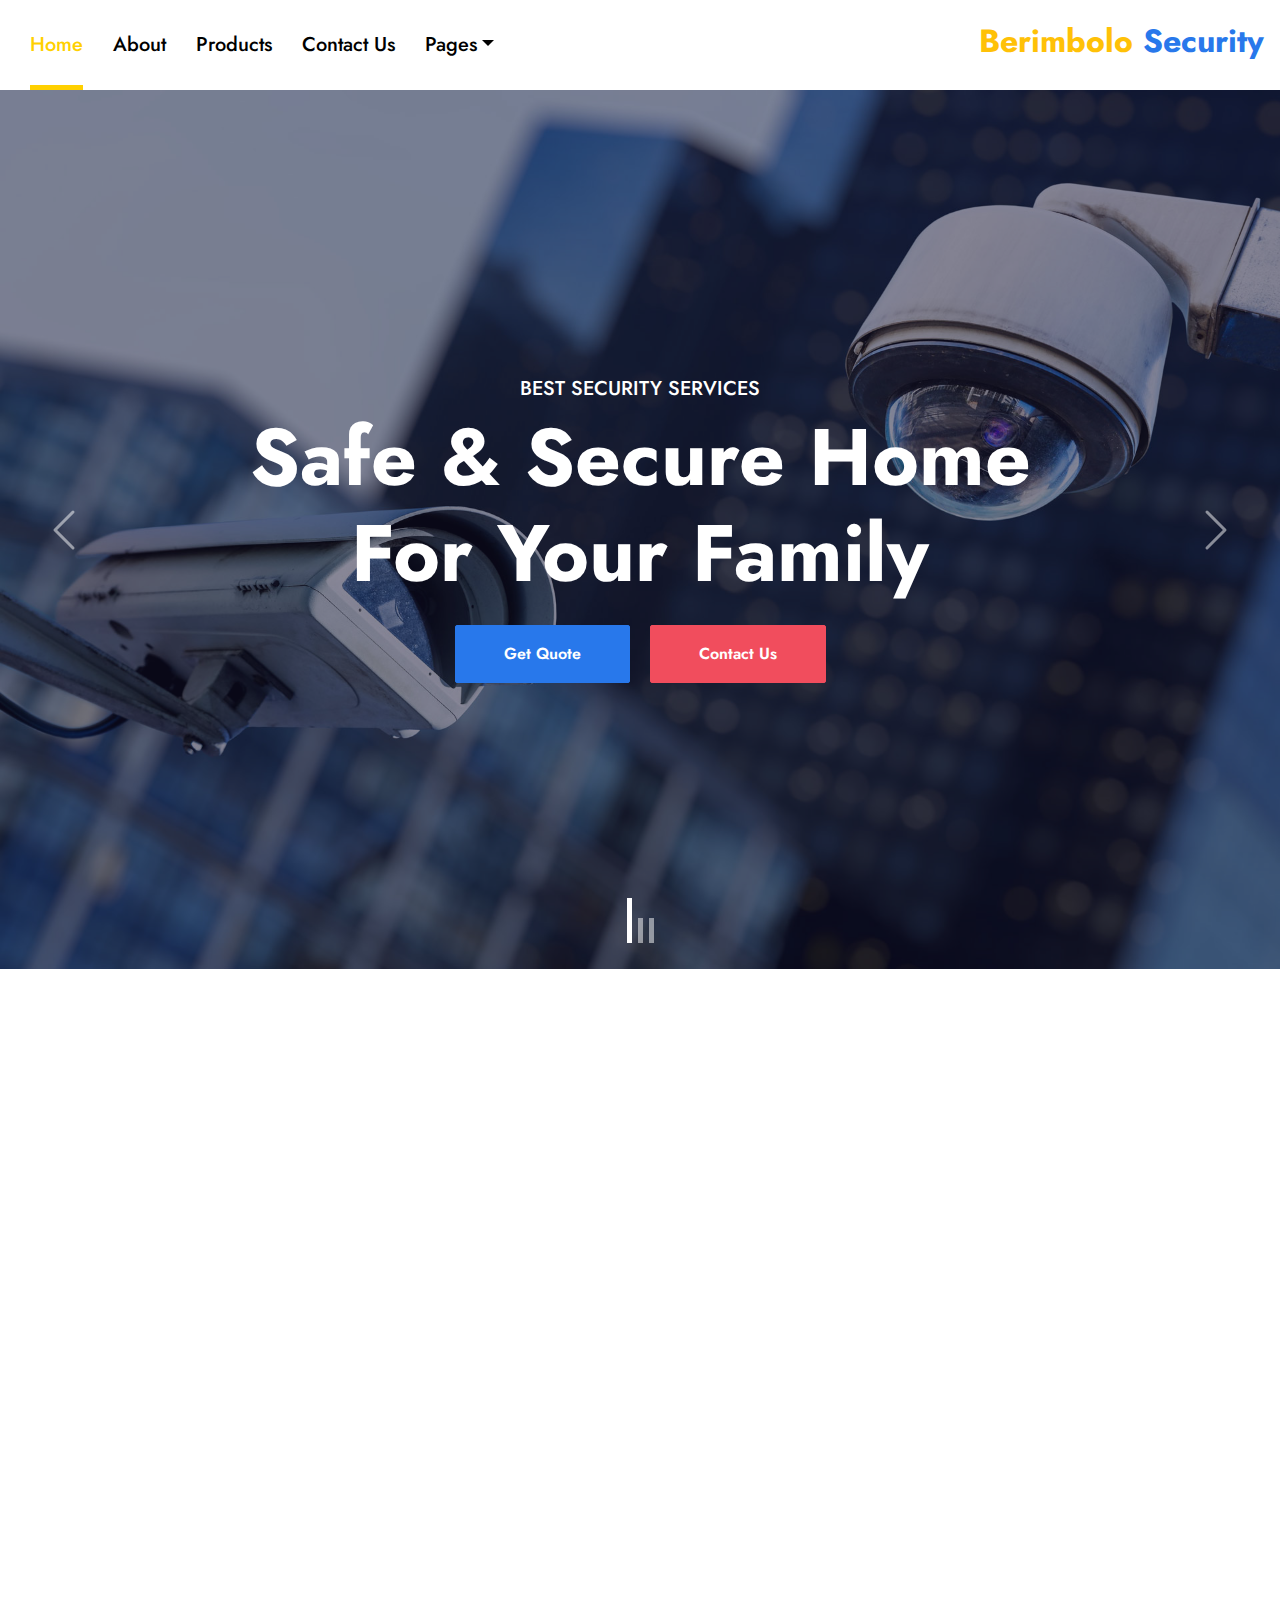
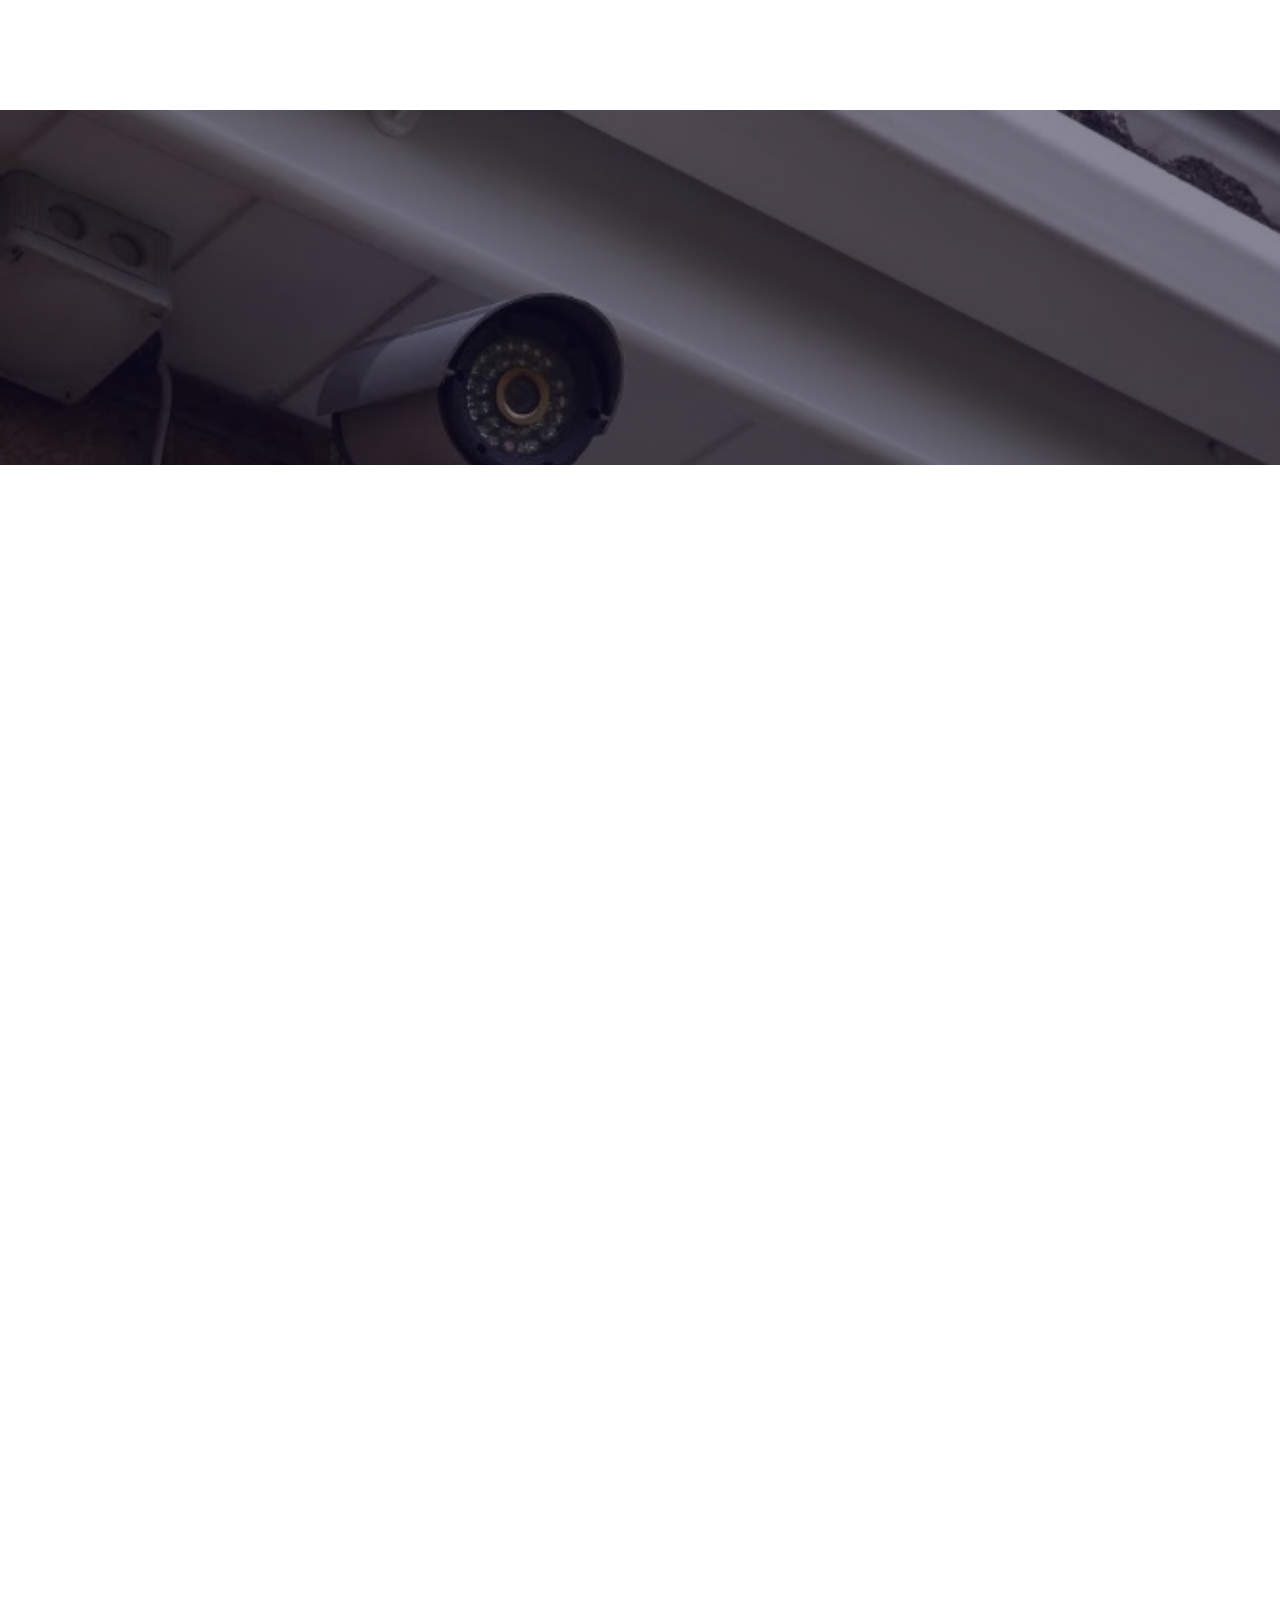
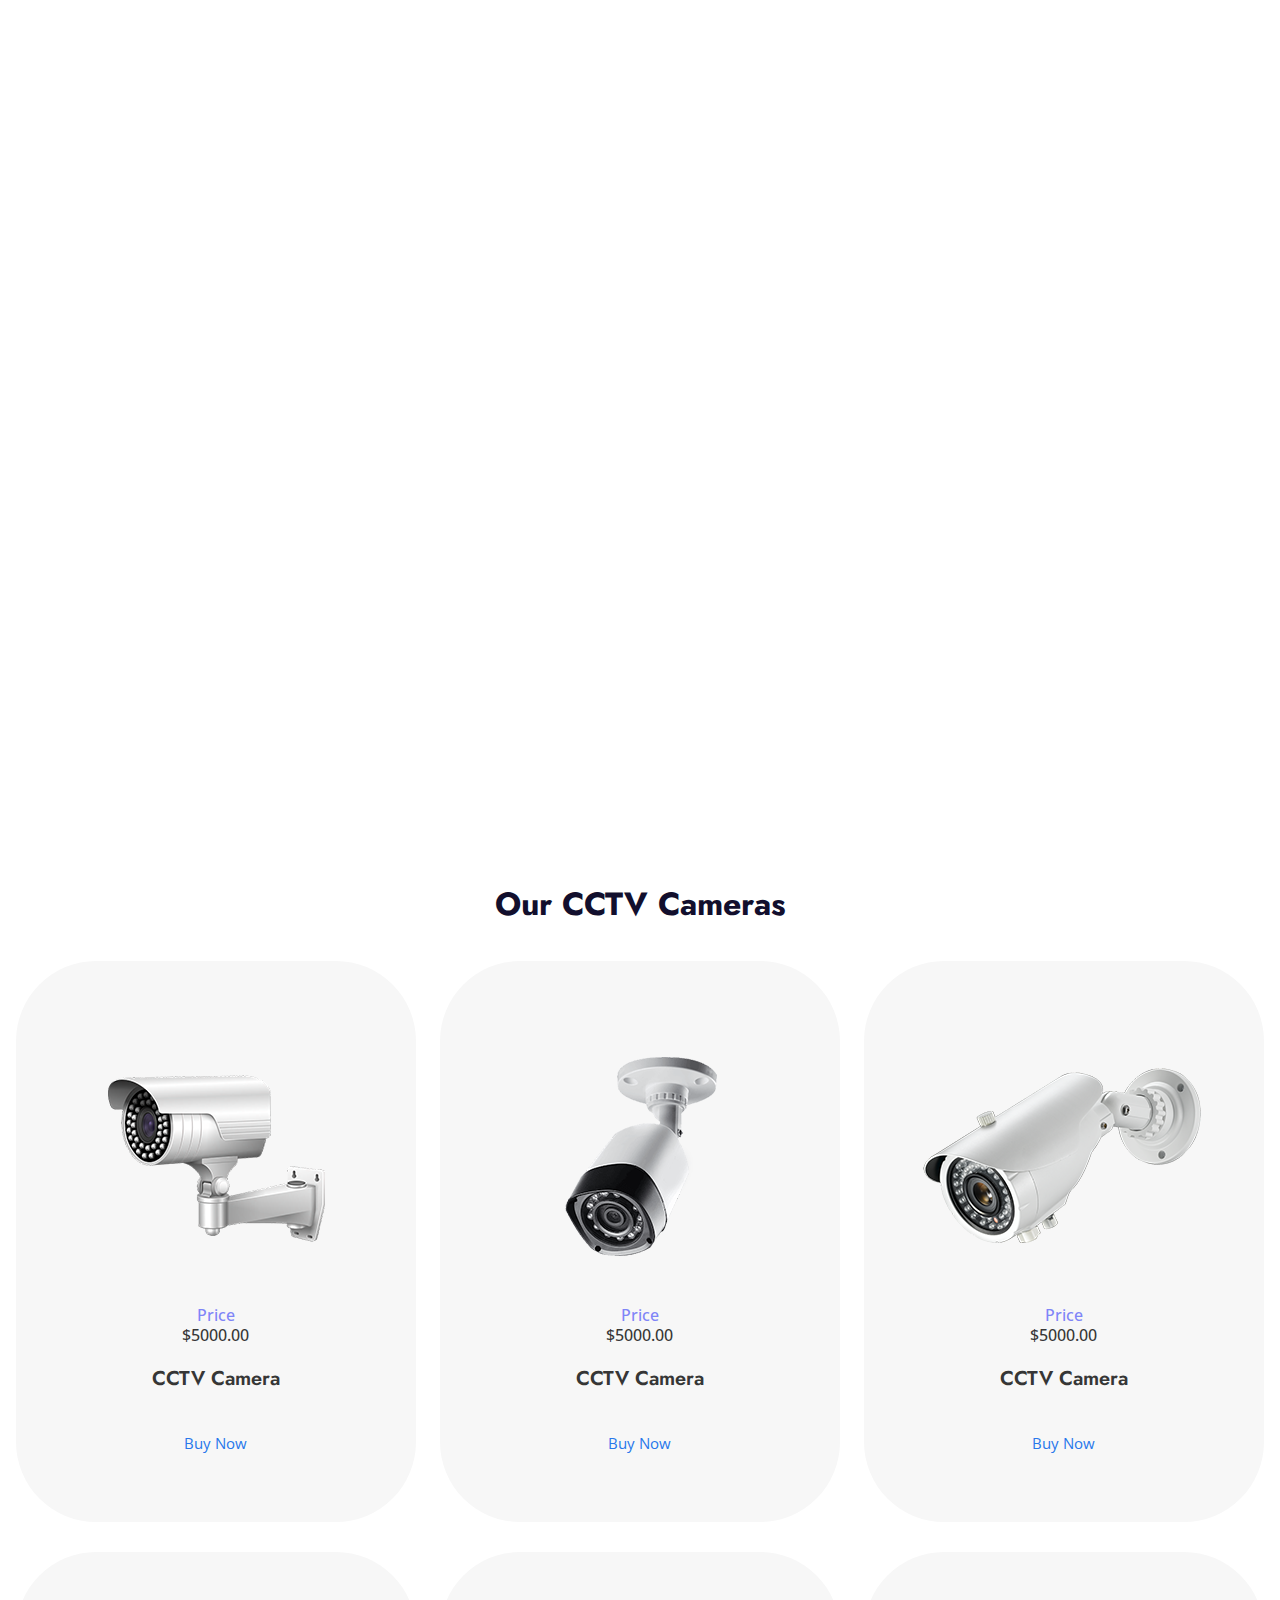
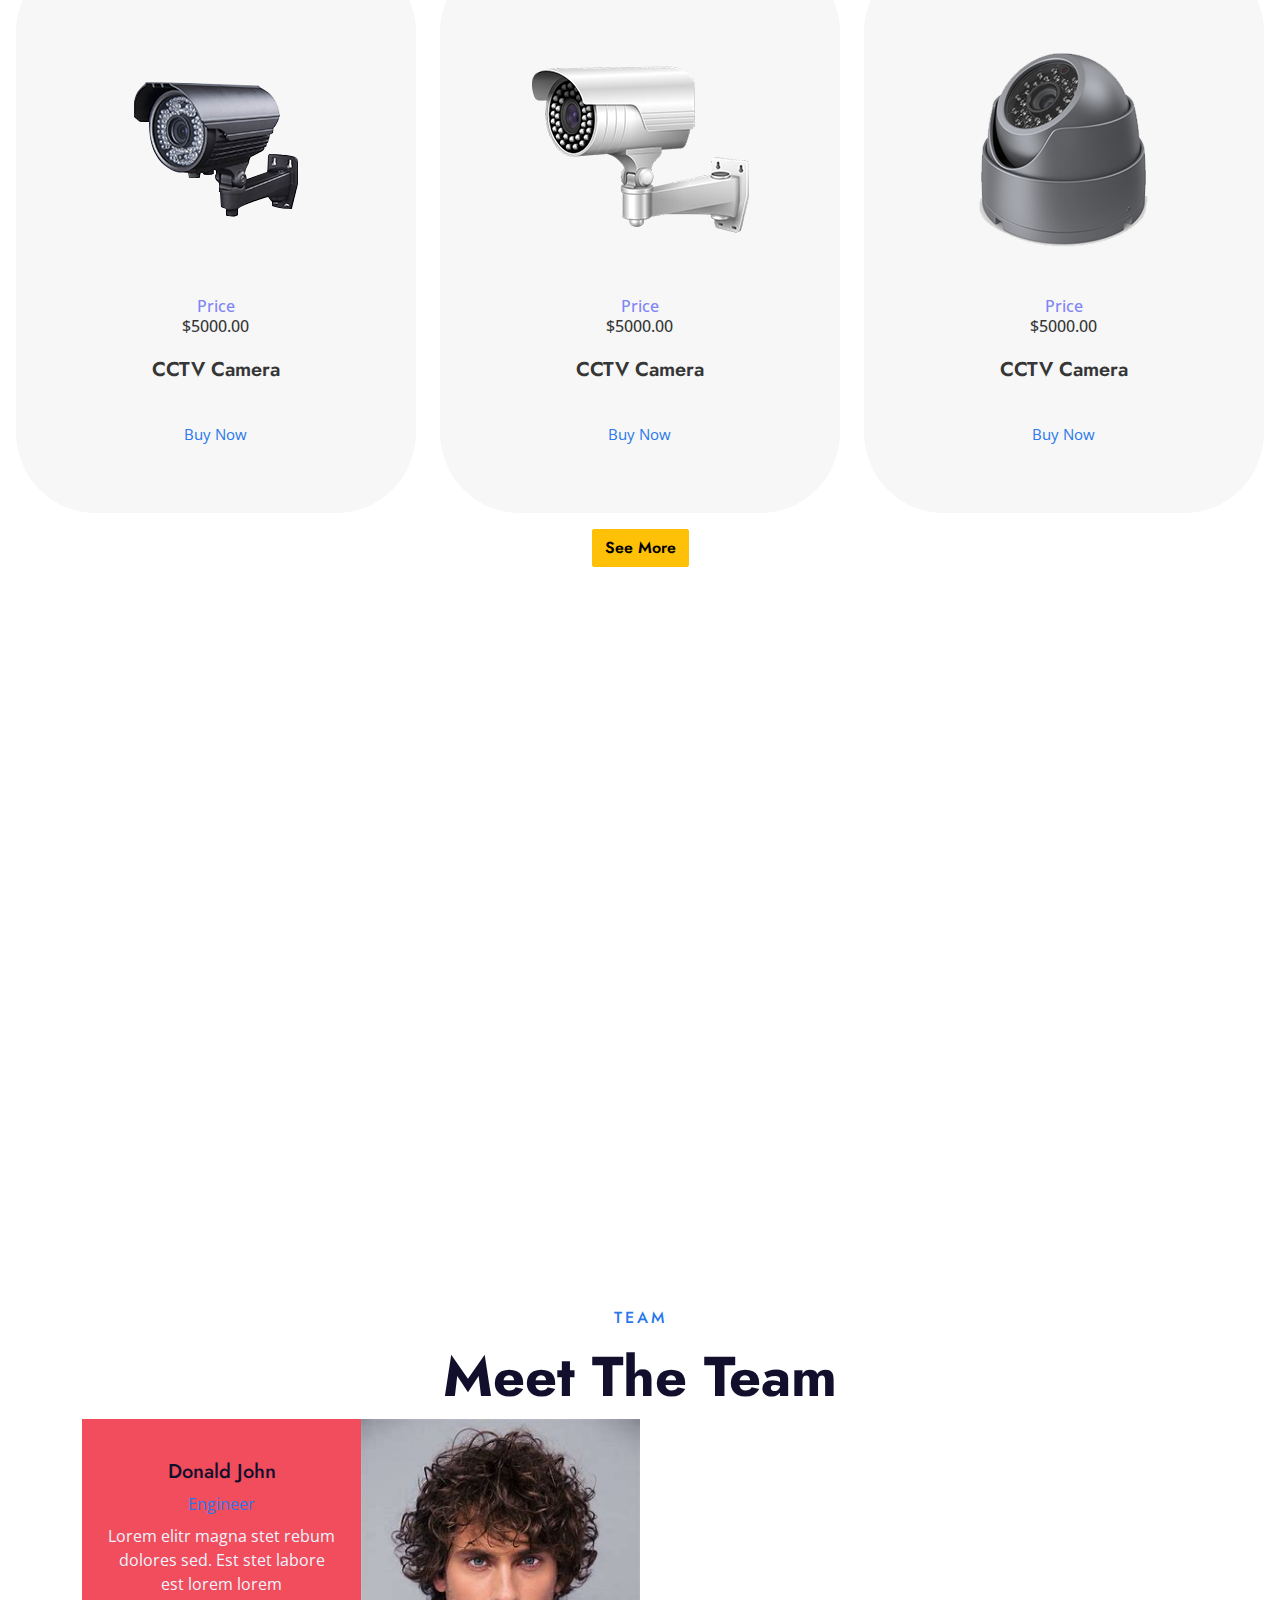
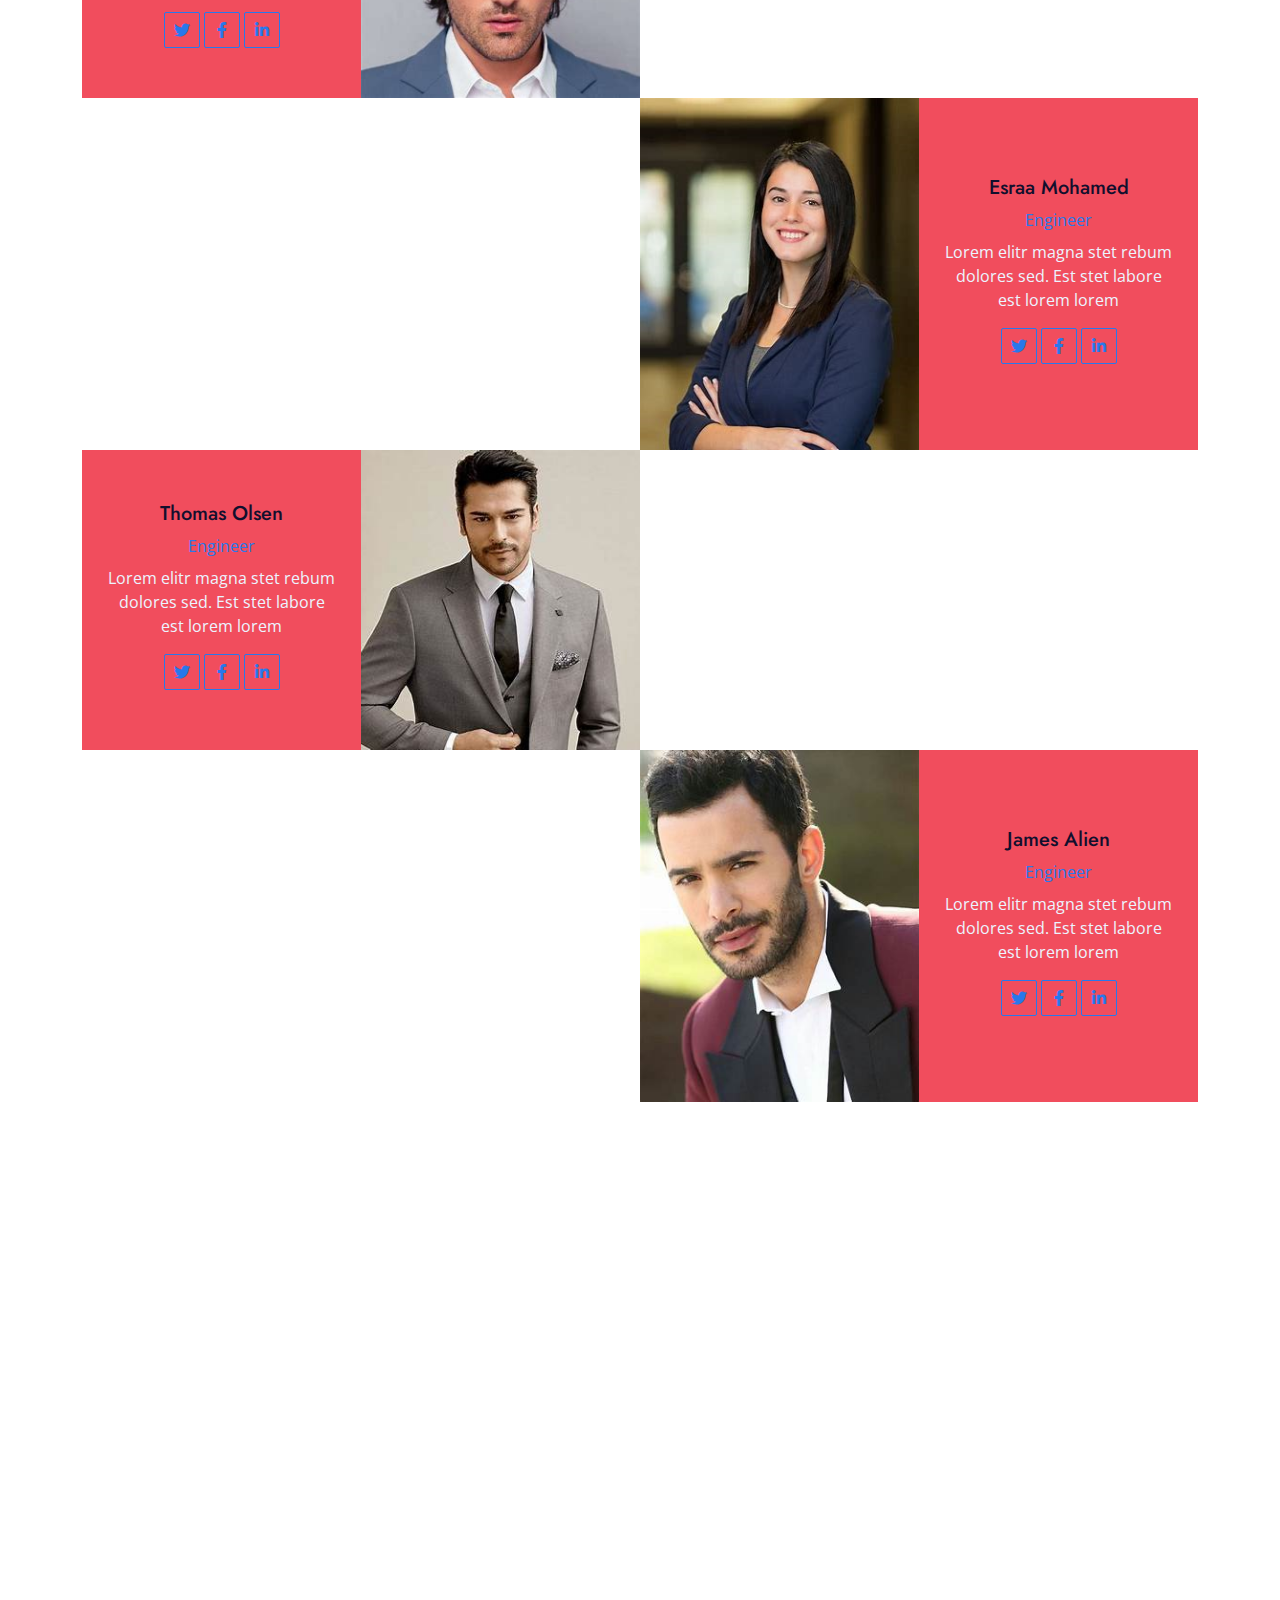
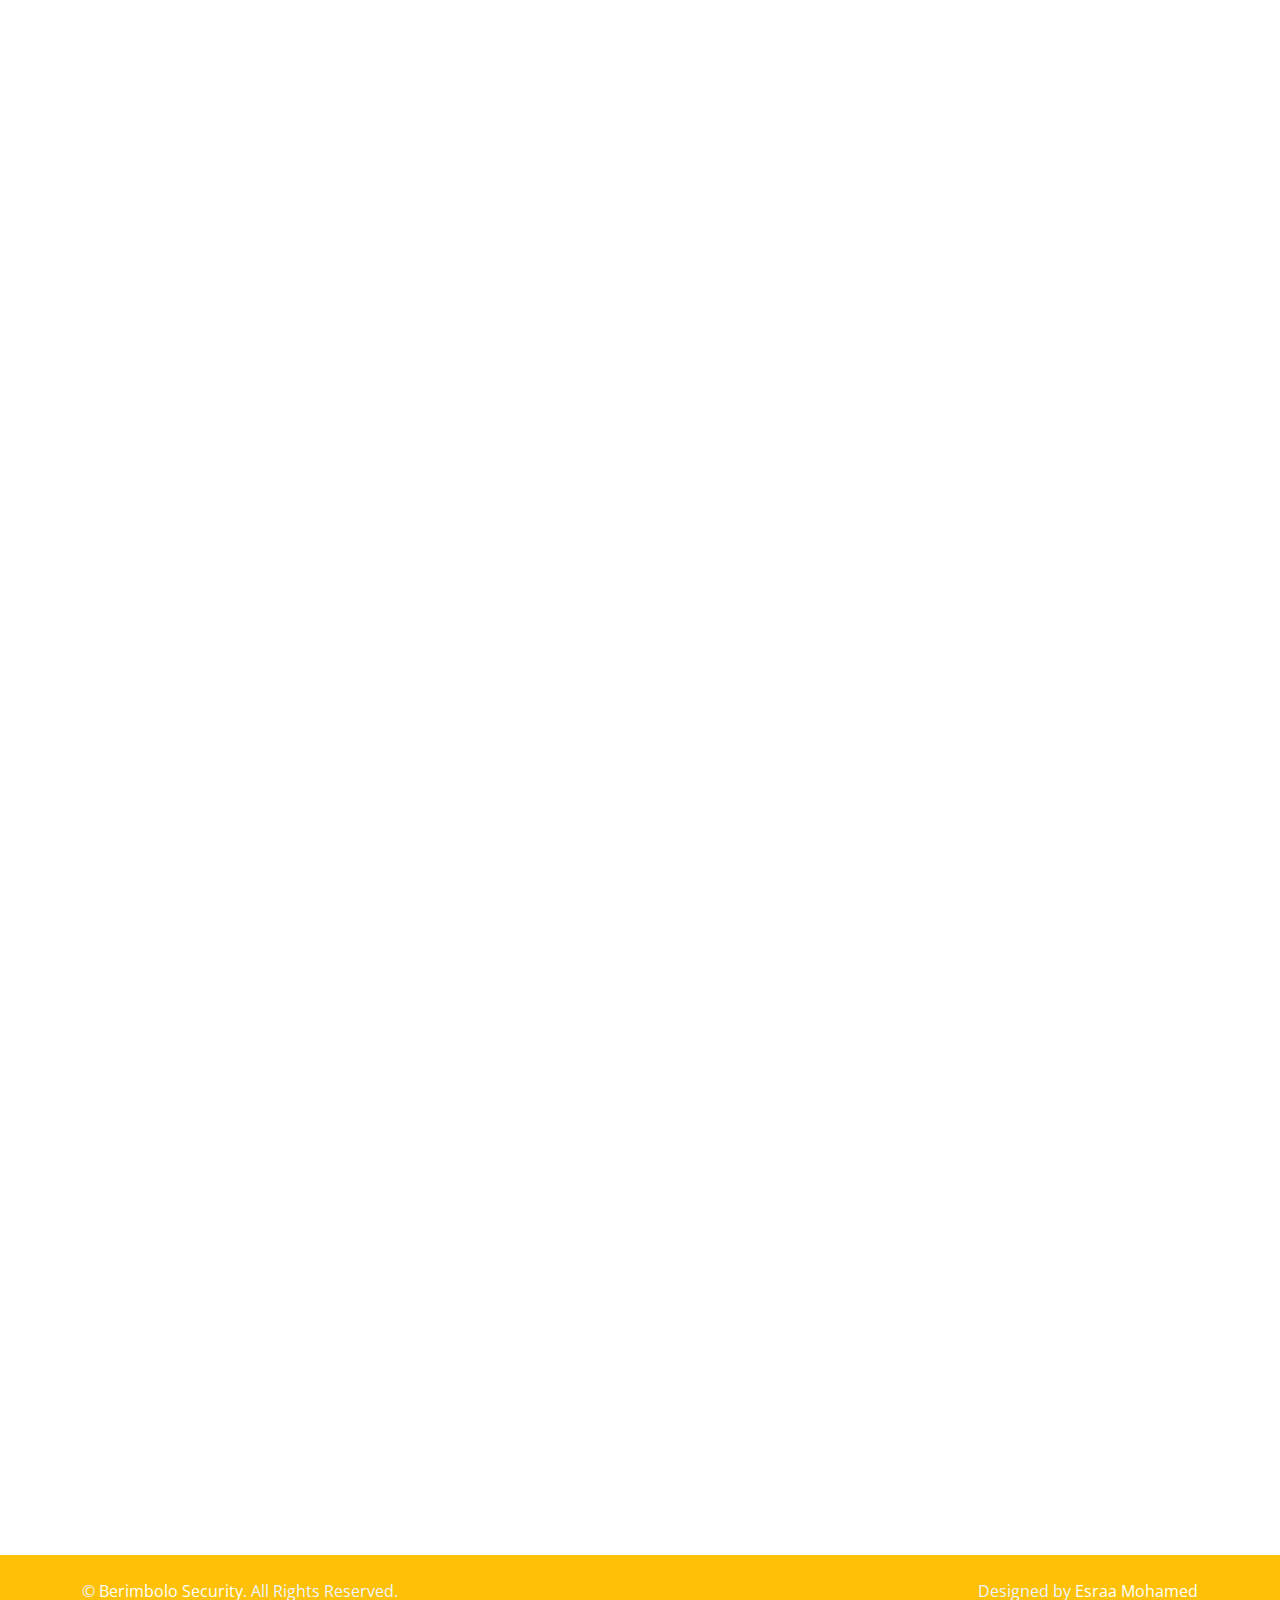
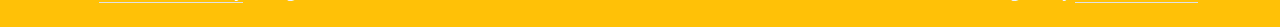
<file: index.html>
<!DOCTYPE html>
    <html lang="en">
    
    <head>
        <meta charset="utf-8">
        <title>We security solution</title>
        <link rel="shortcut icon" href="img/about1.png" type="image/x-icon">
        <meta content="width=device-width, initial-scale=1.0" name="viewport">
        <meta content="Free HTML Templates" name="keywords">
        <meta content="Free HTML Templates" name="description">
    
        <!-- Favicon -->
        <link href="img/favicon.ico" rel="icon">
    
        <!-- Google Web Fonts -->
        <link rel="preconnect" href="https://fonts.gstatic.com">
        <link href="https://fonts.googleapis.com/css2?family=Jost:wght@500;600;700&family=Open+Sans:wght@400;600&display=swap" rel="stylesheet"> 
    
        <!-- Icon Font Stylesheet -->
        <link href="https://cdnjs.cloudflare.com/ajax/libs/font-awesome/5.10.0/css/all.min.css" rel="stylesheet">
        <link href="https://cdn.jsdelivr.net/npm/bootstrap-icons@1.4.1/font/bootstrap-icons.css" rel="stylesheet">
        <link href="lib/flaticon/font/flaticon.css" rel="stylesheet">
    
        <!-- Libraries Stylesheet -->
        <link href="lib/owlcarousel/assets/owl.carousel.min.css" rel="stylesheet">
        <link href="lib/animate/animate.min.css" rel="stylesheet">
    
        <!-- Customized Bootstrap Stylesheet -->
        <link href="css/bootstrap.min.css" rel="stylesheet">
    
        <!-- Template Stylesheet -->
        <link href="css/style.css" rel="stylesheet">
    </head>

<body>
    <!-- Navbar Start -->
    <nav class="navbar navbar-expand-lg bg-white navbar-light shadow-sm py-3 py-lg-0 px-3 px-lg-0">
        <button class="navbar-toggler" type="button" data-bs-toggle="collapse" data-bs-target="#navbarCollapse">
            <span class="navbar-toggler-icon"></span>
        </button>
        <div class="collapse navbar-collapse" id="navbarCollapse">
            <div class="navbar-nav ">
                <a href="index.html"  class="nav-item nav-link active">Home</a>
                <a href="About.html"  class="nav-item nav-link ">About</a>
                <a href="#"  class="nav-item nav-link ">Products</a>
                <a href="Contact Us.html"  class="nav-item nav-link ">Contact Us </a>
                <div class="nav-item dropdown">
                    <a href="#" class="nav-link dropdown-toggle " data-bs-toggle="dropdown">Pages</a>
                    <div class="dropdown-menu m-0">
                        <a href="#"  class="dropdown-item">Pricing Plan</a>
                        <a href="#"  class="dropdown-item">Blog Grid</a>
                        <a href="#"  class="dropdown-item">Blog Detail</a>
                        <a href="#" class="dropdown-item">The Team</a>
                        <a href="#" class="dropdown-item">Testimonial</a>
                    </div>
                </div>
            </div>
        </div>
        
        <a href="index.html" class="navbar-brand ms-lg-5">
            <h2 class="text-warning">Berimbolo <span class="text-primary">Security </span></h2>
        </a>
    </nav>
    <!-- Navbar End -->


    <!-- Carousel Start -->
    <div class="container-fluid p-0 mb-5">
        <div id="header-carousel" class="carousel slide carousel-fade" data-bs-ride="carousel">
            <div class="carousel-indicators">
                <button type="button" data-bs-target="#header-carousel" data-bs-slide-to="0" class="active" aria-current="true" aria-label="Slide 1"></button>
                <button type="button" data-bs-target="#header-carousel" data-bs-slide-to="1" aria-label="Slide 2"></button>
                <button type="button" data-bs-target="#header-carousel" data-bs-slide-to="2" aria-label="Slide 3"></button>
              </div>
            <div class="carousel-inner">
                <div class="carousel-item active">
                    <img class="w-100" src="img/carousel-1.jpg" alt="Image">
                    <div class="carousel-caption d-flex flex-column align-items-center justify-content-center">
                        <div class="p-3" style="max-width: 900px;">
                            <h5 class="text-white text-uppercase animated bounceInDown">Best Security Services</h5>
                            <h1 class="display-1 text-white mb-md-4 animated zoomIn">Safe & Secure Home For Your Family</h1>
                            <a href="" class="btn btn-primary py-md-3 px-md-5 me-3 animated slideInLeft">Get Quote</a>
                            <a href="" class="btn btn-secondary py-md-3 px-md-5 animated slideInRight">Contact Us</a>
                        </div>
                    </div>
                </div>
                <div class="carousel-item">
                    <img class="w-100" src="img/carousel-2.jpg" alt="Image">
                    <div class="carousel-caption d-flex flex-column align-items-center justify-content-center">
                        <div class="p-3" style="max-width: 900px;">
                            <h5 class="text-white text-uppercase animated bounceInDown">Best Security Services</h5>
                            <h1 class="display-1 text-white mb-md-4 animated zoomIn">Safe & Secure Home For Your Family</h1>
                            <a href="" class="btn btn-primary py-md-3 px-md-5 me-3 animated slideInLeft">Get Quote</a>
                            <a href="" class="btn btn-secondary py-md-3 px-md-5 animated slideInRight">Contact Us</a>
                        </div>
                    </div>
                </div>
                <div class="carousel-item">
                    <img class="w-100" src="img/carousel-3.jpg" alt="Image">
                    <div class="carousel-caption d-flex flex-column align-items-center justify-content-center">
                        <div class="p-3" style="max-width: 900px;">
                            <h5 class="text-white text-uppercase animated bounceInDown">Best Security Services</h5>
                            <h1 class="display-1 text-white mb-md-4 animated zoomIn">Safe & Secure Home For Your Family</h1>
                            <a href="" class="btn btn-primary py-md-3 px-md-5 me-3 animated slideInLeft">Get Quote</a>
                            <a href="" class="btn btn-secondary py-md-3 px-md-5 animated slideInRight">Contact Us</a>
                        </div>
                    </div>
                </div>
            </div>
            <button class="carousel-control-prev" type="button" data-bs-target="#header-carousel"
                data-bs-slide="prev">
                <span class="carousel-control-prev-icon" aria-hidden="true"></span>
                <span class="visually-hidden">Previous</span>
            </button>
            <button class="carousel-control-next" type="button" data-bs-target="#header-carousel"
                data-bs-slide="next">
                <span class="carousel-control-next-icon" aria-hidden="true"></span>
                <span class="visually-hidden">Next</span>
            </button>
        </div>
    </div>
    <!-- Carousel End -->



   <!-- About Start -->
 <div class="container-fluid py-5 wow fadeInUp" data-wow-delay="0.1s">
    <div class="container">
        <div class="row gx-5 wow zoomIn">
          <div class="col-lg-6 mb-5 ">
             <div class="position-relative h-100">
                <figure><img class="img_responsive" src="img/about1.png" alt="#"/></figure>
             </div>
         </div>

       
            <div class="col-lg-6">
                <div class="mb-4">
                    <h5 class="text-primary text-uppercase" style="letter-spacing: 5px;">About Us</h5>
                    <h1 class="display-5 mb-0">We Offers Quality CCTV Systems & Services</h1>
                </div>
                <p class="mb-4">Tempor erat elitr rebum at clita. Diam dolor diam ipsum et tempor sit. Aliqu diam amet diam et eos labore. Clita erat ipsum et lorem et sit, sed stet no labore lorem sit. Sanctus clita duo justo et tempor eirmod magna dolore erat amet et magna</p>
                <div class="row g-3">
                    <div class="col-sm-6 wow zoomIn" data-wow-delay="0.6s">
                        <div class="bg-warning d-flex flex-column justify-content-center text-center border-bottom border-5 border-secondary rounded p-3" style="height: 200px;">
                            <i class="fa fa-star fa-4x text-white mb-4"></i>
                            <h4 class="text-white mb-0">15 Years Experience</h4>
                        </div>
                    </div>
                    <div class="col-sm-6 wow zoomIn" data-wow-delay="0.9s">
                        <div class="bg-secondary d-flex flex-column justify-content-center text-center border-bottom border-5 border-secondary rounded p-3" style="height: 200px;">
                            <i class="fa fa-award fa-4x text-white mb-4"></i>
                            <h4 class="text-white mb-0">Award Winning</h4>
                        </div>
                    </div>
                </div>
            </div>
 
        
 
            
        </div>
    </div>
 </div>
 <!-- About End -->
 

      <!-- Facts Start -->
<div class="container-fluid facts my-5 py-5 bg-offer"  >
    <div class="container py-5">
        <div class="row g-5">
            <div class="col-sm-6 col-lg-3 wow fadeIn" data-wow-delay="0.1s">
                <h1 class="display-4 text-center text-white" >3234</h1>
                <h3 class=" text-warning text-center">Happy Clients</h3>
                <h3 class=" text-warning text-center"><i class="bi bi-emoji-laughing"></i></h3>
            </div>
            <div class="col-sm-6 col-lg-3 wow fadeIn" data-wow-delay="0.3s">
                <h1 class="display-4 text-center text-white">1234</h1>
                <h3 class="text-warning text-center">Projects Succeed</h3>
                <h3 class="text-warning text-center"><i class="bi bi-check-circle-fill"></i></h3>
            </div>
            <div class="col-sm-6 col-lg-3 wow fadeIn" data-wow-delay="0.5s">
                <h1 class="display-4 text-white text-center" >34</h1>
                <h3 class="text-warning text-center">Awards Achieved</h3>
                <h2 class="text-warning text-center"><i class="bi bi-trophy-fill"></i></h2>
            </div>
            <div class="col-sm-6 col-lg-3 wow fadeIn" data-wow-delay="0.7s">
                <h1 class="display-4 text-center text-white" >1434</h1>
                <h3 class="text-warning text-center"> Team Members</h3>
                <h2 class="text-warning text-center" >  <i class="bi bi-people-fill "></i></h2>
               
            </div>
        </div>
    </div>
</div>

<!-- Facts End -->


    <!-- Services Start -->
    <div class="container-fluid py-5 wow fadeInUp" data-wow-delay="0.1s">
        <div class="container">
            <div class="text-center mx-auto mb-5" style="max-width: 600px;">
                <h5 class="text-primary text-uppercase" style="letter-spacing: 5px;">Services</h5>
                <h1 class="display-5 mb-0">Our Excellent CCTV Security Services</h1>
            </div>
            <div class="row g-5">
                <div class="col-lg-4 col-md-6 wow zoomIn" data-wow-delay="0.3s">
                    <div class="service-item bg-light border-bottom border-5 border-secondary rounded">
                        <div class="position-relative p-5">
                            <i class="flaticon-cctv d-block display-1 fw-normal text-warning mb-3"></i>
                            <h5 class="text-warning mb-0">CCTV</h5>
                            <h3 class="mb-3">Installation</h3>
                            <p>Kasd dolor no lorem sit tempor at justo rebum rebum stet justo elitr dolor amet sit</p>
                            <a href=""class="text-warning">Read More<i class="bi bi-arrow-right ms-2"></i></a>
                        </div>
                    </div>
                </div>
                <div class="col-lg-4 col-md-6 wow zoomIn" data-wow-delay="0.6s">
                    <div class="service-item bg-light border-bottom border-5 border-warning rounded">
                        <div class="position-relative p-5">
                            <i class="flaticon-surveillance d-block display-1 fw-normal text-warning mb-3"></i>
                            <h5 class="text-warning mb-0">CCTV</h5>
                            <h3 class="mb-3">Configuration</h3>
                            <p>Kasd dolor no lorem sit tempor at justo rebum rebum stet justo elitr dolor amet sit</p>
                            <a href=""class="text-warning">Read More<i class="bi bi-arrow-right ms-2"></i></a>
                        </div>
                    </div>
                </div>
                <div class="col-lg-4 col-md-6 wow zoomIn" data-wow-delay="0.9s">
                    <div class="service-item bg-light border-bottom border-5 border-warning rounded">
                        <div class="position-relative p-5">
                            <i class="flaticon-camera d-block display-1 fw-normal text-warning mb-3"></i>
                            <h5 class="text-warning mb-0">CCTV</h5>
                            <h3 class="mb-3">Maintenance</h3>
                            <p>Kasd dolor no lorem sit tempor at justo rebum rebum stet justo elitr dolor amet sit</p>
                            <a href=""class="text-warning">Read More<i class="bi bi-arrow-right ms-2"></i></a>
                        </div>
                    </div>
                </div>
                <div class="col-lg-4 col-md-6 wow zoomIn" data-wow-delay="0.3s">
                    <div class="service-item bg-light border-bottom border-5 border-secondary rounded">
                        <div class="position-relative p-5">
                            <i class="flaticon-double d-block display-1 fw-normal text-warning mb-3"></i>
                            <h5 class="text-warning mb-0">CCTV</h5>
                            <h3 class="mb-3">Repair & Service</h3>
                            <p>Kasd dolor no lorem sit tempor at justo rebum rebum stet justo elitr dolor amet sit</p>
                            <a href=""class="text-warning">Read More<i class="bi bi-arrow-right ms-2"></i></a>
                        </div>
                    </div>
                </div>
                <div class="col-lg-4 col-md-6 wow zoomIn" data-wow-delay="0.6s">
                    <div class="service-item bg-light border-bottom border-5 border-warning rounded">
                        <div class="position-relative p-5">
                            <i class="flaticon-security-system d-block display-1 fw-normal text-warning mb-3"></i>
                            <h5 class="text-warning mb-0">CCTV</h5>
                            <h3 class="mb-3">Monitoring</h3>
                            <p>Kasd dolor no lorem sit tempor at justo rebum rebum stet justo elitr dolor amet sit</p>
                            <a href=""class="text-warning">Read More<i class="bi bi-arrow-right ms-2"></i></a>
                        </div>
                    </div>
                </div>
                <div class="col-lg-4 col-md-6 wow zoomIn" data-wow-delay="0.9s">
                    <div class="service-item bg-light gray border-bottom border-5 border-warning rounded">
                        <div class="position-relative p-5">
                            <i class="flaticon-recorder d-block display-1 fw-normal text-warning mb-3"></i>
                            <h5 class="text-warning mb-0">CCTV</h5>
                            <h3 class="mb-3">Access Control</h3>
                            <p>Kasd dolor no lorem sit tempor at justo rebum rebum stet justo elitr dolor amet sit</p>
                            <a href="" class="text-warning">Read More<i class="bi bi-arrow-right ms-2"></i></a>
                        </div>
                    </div>
                </div>
            </div>
        </div>
    </div>
    <!-- Services End -->

 <!-- Pricing Plan Start -->
 <div class="container-fluid py-5 wow fadeInUp" data-wow-delay="0.1s" style="margin-bottom: 75px;">
    <div class="container">
        <div class="text-center mx-auto mb-5" style="max-width: 600px;">
            <h5 class="text-primary text-uppercase" style="letter-spacing: 5px;">Pricing Plan</h5>
            <h1 class="display-5 mb-0 text-dark">Pricing Plan For CCTV Security Services</h1>
        </div>
        <div class="row g-5">
            <div class="col-lg-4 wow slideInUp" data-wow-delay="0.3s">
                <div class="position-relative border border-primary rounded">
                    <div class="bg-warning text-center pt-5 pb-4">
                        <h3 class="text-white">Basic Plan</h3>
                        <h1 class="display-4 text-white">
                            <small class="align-top"
                                style="font-size: 22px; line-height: 45px;">$</small>49<small
                                class="align-bottom" style="font-size: 16px; line-height: 40px;">/
                                Mo</small>
                        </h1>
                    </div>
                    <div class="text-center py-5">
                        <p class="border-bottom border-light text-dark   mb-2 pb-2">1 x alarm system</p>
                        <p class="border-bottom border-light text-dark mb-2 pb-2">1 x surveillance camera </p>
                        <p class="border-bottom border-light text-dark mb-2 pb-2">Store local CCTV footage</p>
                        <p class="border-bottom border-light text-dark mb-2 pb-2">Not centrally monitored</p>
                    </div>
                    <a href="" class="btn btn-primary py-2 px-4 position-absolute top-100 start-50 translate-middle">Order Now</a>
                </div>
            </div>
            <div class="col-lg-4 wow slideInUp" data-wow-delay="0.6s">
                <div class="position-relative border border-warning rounded">
                    <div class="bg-primary text-center pt-5 pb-4">
                        <h3 class="text-white">Luxury safety package</h3>
                        <h1 class="display-4 text-white">
                            <small class="align-top"
                                style="font-size: 22px; line-height: 45px;">$</small>250<small
                                class="align-bottom" style="font-size: 16px; line-height: 40px;">/
                                Mo</small>
                        </h1>
                    </div>
                    <div class="text-center py-5">
                        <p class="border-bottom border-light text-dark mb-2 pb-2">1 x alarm system</p>
                        <p class="border-bottom border-light text-dark mb-2 pb-2">4 surveillance cameras </p>
                        <p class="border-bottom border-light text-dark mb-2 pb-2">Store CCTV footage online and locally</p>
                        <p class="border-bottom border-light text-dark mb-2 pb-2">Central control</p>
                        
                    </div>
                    <a href="" class="btn btn-warning py-2 px-4 position-absolute top-100 start-50 translate-middle">Order Now</a>
                </div>
            </div>
            <div class="col-lg-4 wow slideInUp" data-wow-delay="0.9s">
                <div class="position-relative border border-primary rounded">
                    <div class="bg-warning text-center pt-5 pb-4">
                        <h3 class="text-white">Standard safety package</h3>
                        <h1 class="display-4 text-white">
                            <small class="align-top"
                                style="font-size: 22px; line-height: 45px;">$</small>100<small
                                class="align-bottom" style="font-size: 16px; line-height: 40px;">/
                                Mo</small>
                        </h1>
                    </div>
                    <div class="text-center py-5">
                        <p class="border-bottom border-light  text-dark mb-2 pb-2">1 x Alarm system</p>
                        <p class="border-bottom border-light  text-dark mb-2 pb-2">2 surveillance cameras</p>
                        <p class="border-bottom border-light  text-dark mb-2 pb-2">Store CCTV footage online and locally</p>
                        <p class="border-bottom border-light text-dark  mb-2 pb-2">Not centrally monitored</p>
                       
                    </div>
                    <a href="" class="btn btn-primary py-2 px-4 position-absolute top-100 start-50 translate-middle">Order Now</a>
                </div>
            </div>
        </div>
    </div>
</div>
<!-- Pricing Plan End -->





      <!-- cameras -->
      <div class="container-max p-3">
        <div class="row">
           <div class="col-md-12">
              <div class="text-warning titlepage text_align_center text-center ">
                 <h2>Our CCTV Cameras</h2>
              </div>
           </div>
        </div>
              <div class="row">
                 <div class="col-md-4">
                     <div id="ho_bg" class="cameras_text">
                         <div class="cameras_img text_align_center">
                           <figure><img src="img/camera5.png" alt="#"/></figure>
                         </div>
                         <p>Price<br><span>$5000.00</span></p>
                        <h3>CCTV Camera</h3>
                        <a class="read_more" href="#">Buy Now</a>
                     </div>
                 </div>
 
                  <div class="col-md-4">
                    <div id="ho_bg" class="cameras_text">
                        <div class="cameras_img text_align_center">
                          <figure><img src="img/camera2.png" alt="#"/></figure>
                        </div>
                        <p>Price<br><span>$5000.00</span></p>
                       <h3>CCTV Camera</h3>
                       <a class="read_more"href="#">Buy Now</a>
                    </div>
                 </div>
                  <div class="col-md-4">
                    <div id="ho_bg" class="cameras_text">
                        <div class="cameras_img text_align_center">
                          <figure><img src="img/camera3.png" alt="#"/></figure>
                        </div>
                        <p>Price<br><span>$5000.00</span></p>
                       <h3>CCTV Camera</h3>
                       <a class="read_more" href="#">Buy Now</a>
                    </div>
                 </div>
                  <div class="col-md-4">
                    <div id="ho_bg" class="cameras_text">
                        <div class="cameras_img text_align_center">
                          <figure><img src="img/camera4.png" alt="#"/></figure>
                        </div>
                        <p>Price<br><span>$5000.00</span></p>
                       <h3>CCTV Camera</h3>
                       <a class="read_more" href="#">Buy Now</a>
                    </div>
                 </div>
                  <div class="col-md-4">
                    <div id="ho_bg" class="cameras_text">
                        <div class="cameras_img text_align_center">
                          <figure><img src="img/camera5.png" alt="#"/></figure>
                        </div>
                        <p>Price<br><span>$5000.00</span></p>
                       <h3>CCTV Camera</h3>
                       <a class="read_more" href="#">Buy Now</a>
                    </div>
                 </div>
                  <div class="col-md-4">
                    <div id="ho_bg" class="cameras_text">
                        <div class="cameras_img text_align_center">
                          <figure><img src="img/camera6.png"  alt="#"/></figure>
                        </div>
                        <p>Price<br><span>$5000.00</span></p>
                       <h3>CCTV Camera</h3>
                       <a class="read_more" href="#">Buy Now</a>
                    </div>
                 </div>
                 <div class="col-md-12">
                   <div class="see_camera text-center p-3">
                      <a class="btn btn-warning text-center" href="#">See More</a>
                   </div>
                 </div>
              </div>
           </div>
        </div>
     </div>
  </div>
   <!-- end cameras -->
 

    <!-- Offer Start -->
    <div class="container-fluid bg-offer my-5 py-5 wow zoomIn" data-wow-delay="0.1s">
        <div class="container py-5">
            <div class="row gx-5 justify-content-center">
                <div class="col-lg-7 text-center">
                    <div class="text-center mx-auto mb-4" style="max-width: 600px;">
                        <h5 class="text-white text-uppercase" style="letter-spacing: 5px;">Special Offer</h5>
                        <h1 class="display-5 text-white">Save 50% On All Items Your First Order</h1>
                    </div>
                    <p class="text-white mb-4">Eirmod sed tempor lorem ut dolores sit kasd ipsum. Dolor ea et dolore et at sea ea at dolor justo ipsum duo rebum sea. Eos vero eos vero ea et dolore eirmod et. Dolores diam duo lorem. Elitr ut dolores magna sit. Sea dolore sed et.</p>
                    <a href="" class="btn btn-warning py-md-3 px-md-5 me-3">Order Now</a>
                    <a href="" class="btn btn-secondary py-md-3 px-md-5">Read More</a>
                </div>
            </div>
        </div>
    </div>
    <!-- Offer End -->


    <!-- Team Start -->
    <div class="container-fluid py-5" id="team">
        <div class="container py-5">
            <div class="section-title position-relative text-center">
                <h6 class="text-uppercase text-primary mb-3" style="letter-spacing: 3px;">Team</h6>
                <h1 class="font-secondary display-4">Meet The Team</h1>
            </div>
            <div class="row justify-content-lg-start m-0 mb-4 pb-2 mb-sm-0 pb-sm-0">
                <div class="col-lg-6 p-0">
                    <div class="row m-0">
                        <div class="col-sm-6 p-0 text-center">
                            <div class="h-100 d-flex flex-column justify-content-center bg-secondary p-4">
                                <h5 class="mb-2">Donald John</h5>
                                <p class="text-primary font-italic mb-2">Engineer</p>
                                <p class="text-light">Lorem elitr magna stet rebum dolores sed. Est stet labore est lorem lorem</p>
                                <div class="position-relative mb-2">
                                    <a class="btn btn-outline-primary btn-square mr-1" href="#"><i class="fab fa-twitter"></i></a>
                                    <a class="btn btn-outline-primary btn-square mr-1" href="#"><i class="fab fa-facebook-f"></i></a>
                                    <a class="btn btn-outline-primary btn-square mr-1" href="#"><i class="fab fa-linkedin-in"></i></a>
                                </div>
                            </div>
                        </div>
                        <div class="col-sm-6 p-0" style="min-height: 100px;">
                            <img class=" w-100 h-100" src="img/t-1.jpg" style="object-fit: cover;">
                        </div>
                    </div>
                </div>
            </div>
            <div class="row justify-content-lg-end m-0 mb-4 pb-2 mb-sm-0 pb-sm-0">
                <div class="col-lg-6 p-0">
                    <div class="row m-0">
                        <div class="col-sm-6 p-0" style="min-height: 300px;">
                            <img class=" w-100 h-100" src="img/t-2.jpg" style="object-fit: cover;">
                        </div>
                        <div class="col-sm-6 p-0 text-center">
                            <div class="h-100 d-flex flex-column justify-content-center bg-secondary p-4">
                                <h5 class="mb-2">Esraa Mohamed</h5>
                                <p class="text-primary font-italic mb-2">Engineer</p>
                                <p class="text-light">Lorem elitr magna stet rebum dolores sed. Est stet labore est lorem lorem</p>
                                <div class="position-relative mb-2">
                                    <a class="btn btn-outline-primary btn-square mr-1" href="#"><i class="fab fa-twitter"></i></a>
                                    <a class="btn btn-outline-primary btn-square mr-1" href="#"><i class="fab fa-facebook-f"></i></a>
                                    <a class="btn btn-outline-primary btn-square mr-1" href="#"><i class="fab fa-linkedin-in"></i></a>
                                </div>
                            </div>
                        </div>
                    </div>
                </div>
            </div>
            <div class="row justify-content-lg-start m-0 mb-4 pb-2 mb-sm-0 pb-sm-0">
                <div class="col-lg-6 p-0">
                    <div class="row m-0">
                        <div class="col-sm-6 p-0 text-center">
                            <div class="h-100 d-flex flex-column justify-content-center bg-secondary p-4">
                                <h5 class="mb-2">Thomas Olsen</h5>
                                <p class="text-primary font-italic mb-2">Engineer</p>
                                <p class="text-light">Lorem elitr magna stet rebum dolores sed. Est stet labore est lorem lorem</p>
                                <div class="position-relative mb-2">
                                    <a class="btn btn-outline-primary btn-square mr-1" href="#"><i class="fab fa-twitter"></i></a>
                                    <a class="btn btn-outline-primary btn-square mr-1" href="#"><i class="fab fa-facebook-f"></i></a>
                                    <a class="btn btn-outline-primary btn-square mr-1" href="#"><i class="fab fa-linkedin-in"></i></a>
                                </div>
                            </div>
                        </div>
                        <div class="col-sm-6 p-0" style="min-height: 300px;">
                            <img class=" w-100 h-100" src="img/t-3.jpg" style="object-fit: cover;">
                        </div>
                    </div>
                </div>
            </div>
            <div class="row justify-content-lg-end m-0">
                <div class="col-lg-6 p-0">
                    <div class="row m-0">
                        <div class="col-sm-6 p-0" style="min-height: 300px;">
                            <img class=" w-100 h-100" src="img/t-4.jpg" style="object-fit: cover;">
                        </div>
                        <div class="col-sm-6 p-0 text-center">
                            <div class="h-100 d-flex flex-column justify-content-center bg-secondary p-4">
                                <h5 class="mb-2">James Alien</h5>
                                <p class=" text-primary font-italic mb-2">Engineer</p>
                                <p class="text-light">Lorem elitr magna stet rebum dolores sed. Est stet labore est lorem lorem</p>
                                <div class="position-relative mb-2">
                                    <a class="btn btn-outline-primary btn-square mr-1" href="#"><i class="fab fa-twitter"></i></a>
                                    <a class="btn btn-outline-primary btn-square mr-1" href="#"><i class="fab fa-facebook-f"></i></a>
                                    <a class="btn btn-outline-primary btn-square mr-1" href="#"><i class="fab fa-linkedin-in"></i></a>
                                </div>
                            </div>
                        </div>
                    </div>
                </div>
            </div>
        </div>
    </div>
    <!-- Team End -->




    <!-- Testimonial Start -->
    <div class="container-fluid py-5 wow fadeInUp" data-wow-delay="0.1s">
        <div class="container">
            <div class="text-center mx-auto mb-5" style="max-width: 600px;">
                <h5 class="text-primary text-uppercase" style="letter-spacing: 5px;">Testimonial</h5>
                <h1 class="display-5 mb-0">What People Say About Our Services</h1>
            </div>
            <div class="owl-carousel testimonial-carousel">
                <div class="text-center pb-4">
                    <img class="img-fluid mx-auto rounded-circle" src="img/testimonial-1.jpg" style="width: 100px; height: 100px;" >
                    <div class="testimonial-text bg-light rounded p-4 mt-n5">
                        <p class="mt-5">Dolor et eos labore, stet justo sed est sed. Diam sed sed dolor stet amet eirmod eos labore diam
                        </p>
                        <h4 class="text-truncate">Client Name</h4>
                        <i>Profession</i>
                    </div>
                </div>
                <div class="text-center">
                    <img class="img-fluid mx-auto rounded-circle" src="img/testimonial-2.jpg" style="width: 100px; height: 100px;" >
                    <div class="testimonial-text bg-light rounded p-4 mt-n5">
                        <p class="mt-5">Dolor et eos labore, stet justo sed est sed. Diam sed sed dolor stet amet eirmod eos labore diam
                        </p>
                        <h4 class="text-truncate">Client Name</h4>
                        <i>Profession</i>
                    </div>
                </div>
                <div class="text-center">
                    <img class="img-fluid mx-auto rounded-circle" src="img/testimonial-3.jpg" style="width: 100px; height: 100px;" >
                    <div class="testimonial-text bg-light rounded p-4 mt-n5">
                        <p class="mt-5">Dolor et eos labore, stet justo sed est sed. Diam sed sed dolor stet amet eirmod eos labore diam
                        </p>
                        <h4 class="text-truncate">Client Name</h4>
                        <i>Profession</i>
                    </div>
                </div>
                <div class="text-center">
                    <img class="img-fluid mx-auto rounded-circle" src="img/testimonial-4.jpg" style="width: 100px; height: 100px;" >
                    <div class="testimonial-text bg-light rounded p-4 mt-n5">
                        <p class="mt-5">Dolor et eos labore, stet justo sed est sed. Diam sed sed dolor stet amet eirmod eos labore diam
                        </p>
                        <h4 class="text-truncate">Client Name</h4>
                        <i>Profession</i>
                    </div>
                </div>
            </div>
        </div>
    </div>
    <!-- Testimonial End -->


    <!-- Blog Start -->
    <div class="container-fluid py-5 wow fadeInUp" data-wow-delay="0.1s">
        <div class="container">
            <div class="text-center mx-auto mb-5" style="max-width: 600px;">
                <h5 class="text-primary text-uppercase" style="letter-spacing: 5px;">Blog Post</h5>
                <h1 class="display-5 mb-0">Latest Articles From Our Blog Post</h1>
            </div>
            <div class="row g-5">
                <div class="col-lg-6 wow slideInUp" data-wow-delay="0.3s">
                    <div class="blog-item">
                        <div class="position-relative">
                            <img class="img-fluid w-100 rounded-top" src="img/blog1.jpg" alt="">
                            <div class="blog-date ">
                                <h5 class="text-white fw-bold mb-0">01</h5>
                                <h6 class="text-light mb-0">January</h6>
                            </div>
                        </div>
                        <div class="bg-secondary rounded-bottom p-5">
                            <div class="d-flex mb-3">
                                <span class="text-light text-uppercase">Admin</span>
                                <span class="text-light px-2">|</span>
                                <span class="text-light text-uppercase">Web Design</span>
                            </div>
                            <a class="h3 m-0 text-white" href="">Kasd dolor lorem sit justo rebum stet justo elitr dolor amet sit</a>
                        </div>
                    </div>
                </div>
                <div class="col-lg-6 wow slideInUp" data-wow-delay="0.6s">
                    <div class="blog-item">
                        <div class="position-relative">
                            <img class="img-fluid w-100 rounded-top" src="img/blog2.jpg" alt="">
                            <div class="blog-date ">
                                <h5 class="text-white fw-bold mb-0">02</h5>
                                <h6 class="text-light mb-0">January</h6>
                            </div>
                        </div>
                        <div class="bg-warning rounded-bottom p-5">
                            <div class="d-flex mb-3">
                                <span class="text-light text-uppercase">Admin</span>
                                <span class="text-light px-2">|</span>
                                <span class="text-light text-uppercase">Web Design</span>
                            </div>
                            <a class="h3 m-0 text-white" href="">Kasd dolor lorem sit justo rebum stet justo elitr dolor amet sit</a>
                        </div>
                    </div>
                </div>
            </div>
        </div>
    </div>
    <!-- Blog End -->
    

   <!-- Footer Start -->
    <div class="container-fluid bg-dark text-light mt-5 py-5 wow fadeInUp" data-wow-delay="0.1s">
        <div class="container pt-5">
            <div class="row g-5">
                <div class="col-6">
                    <div class="input-group mb-3">
                        <span class="input-group-text text-primary"><i class="bi bi-person-fill  me-2 "></i></span>
                        <input type="text" class="form-control form-control-lg" placeholder="Your name" >
                      </div> <!-- name -->
        
                
        
                      <div class="input-group mb-3">
                        <span class="input-group-text text-primary"><i class="bi bi-envelope-open text-primary me-2 "></i></span>
                        <textarea class="form-control form-control-lg" placeholder="Your Message" rows="3"></textarea>
                      </div> <!-- message -->
        
                      <div class="input-group mb-3">
                        <button type="submit" class="btn btn-warning btn-lg w-100" >Send</button>
                      </div> <!-- submit -->
        
                    </form>


                   
                </div>
                <div class="col-lg-3 col-md-6">
                    <h3 class="text-white mb-4">Get In Touch</h3>
                    <p class="mb-2"><i class="bi bi-geo-alt text-primary me-2"></i>123 egypt, mas</p>
                  <a href="mailto:esraaamohamed101@gmail.com">  <p class="mb-2" ><i class="bi bi-envelope-open text-primary me-2 "></i>esraa@gmail.com</p></a>
                    <p class="mb-0"><i class="bi bi-telephone text-primary me-2"></i>+012 345 67890</p>
                </div>
                <div class="col-lg-3 col-md-6">
                    <h3 class="text-white mb-4">Follow Us</h3>
                    <div class="d-flex">
                        <a class="btn btn-lg btn-primary btn-lg-square rounded me-2" href="#"><i class="fab fa-twitter fw-normal"></i></a>
                        <a class="btn btn-lg btn-primary btn-lg-square rounded me-2" href="#"><i class="fab fa-facebook-f fw-normal"></i></a>
                        <a class="btn btn-lg btn-primary btn-lg-square rounded me-2" href="#"><i class="fab fa-linkedin-in fw-normal"></i></a>
                        <a class="btn btn-lg btn-primary btn-lg-square rounded" href="#"><i class="fab fa-instagram fw-normal"></i></a>
                    </div>
                </div>
               
            </div>
        </div>
    </div>
    <div class="container-fluid bg-warning text-light py-4">
        <div class="container">
            <div class="row g-5">
                <div class="col-md-6 text-center text-md-start">
                    <p class="mb-md-0">&copy; <a class="text-white border-bottom" href="#">Berimbolo Security</a>. All Rights Reserved.</p>
                </div>
                <div class="col-md-6 text-center text-md-end">
                    <p class="mb-0">Designed by <a class="text-white border-bottom" href="#">Esraa Mohamed</a></p>
                </div>
            </div>
        </div>
    </div>
    <!-- Footer End -->


    <!-- Back to Top -->
    <a href="#" class="btn btn-lg btn-warning btn-lg-square rounded back-to-top"><i class="bi bi-arrow-up"></i></a>

  <!-- JavaScript Libraries -->
  <script src="js/jquery-3.4.1.min.js"></script>
  <script src="js/bootstrap.bundle.min.js"></script>
  <script src="lib/wow/wow.min.js"></script>
  <script src="lib/owlcarousel/owl.carousel.min.js"></script>

    <!-- Template Javascript -->
    <script src="js/main.js"></script>
</body>

</html>
</file>
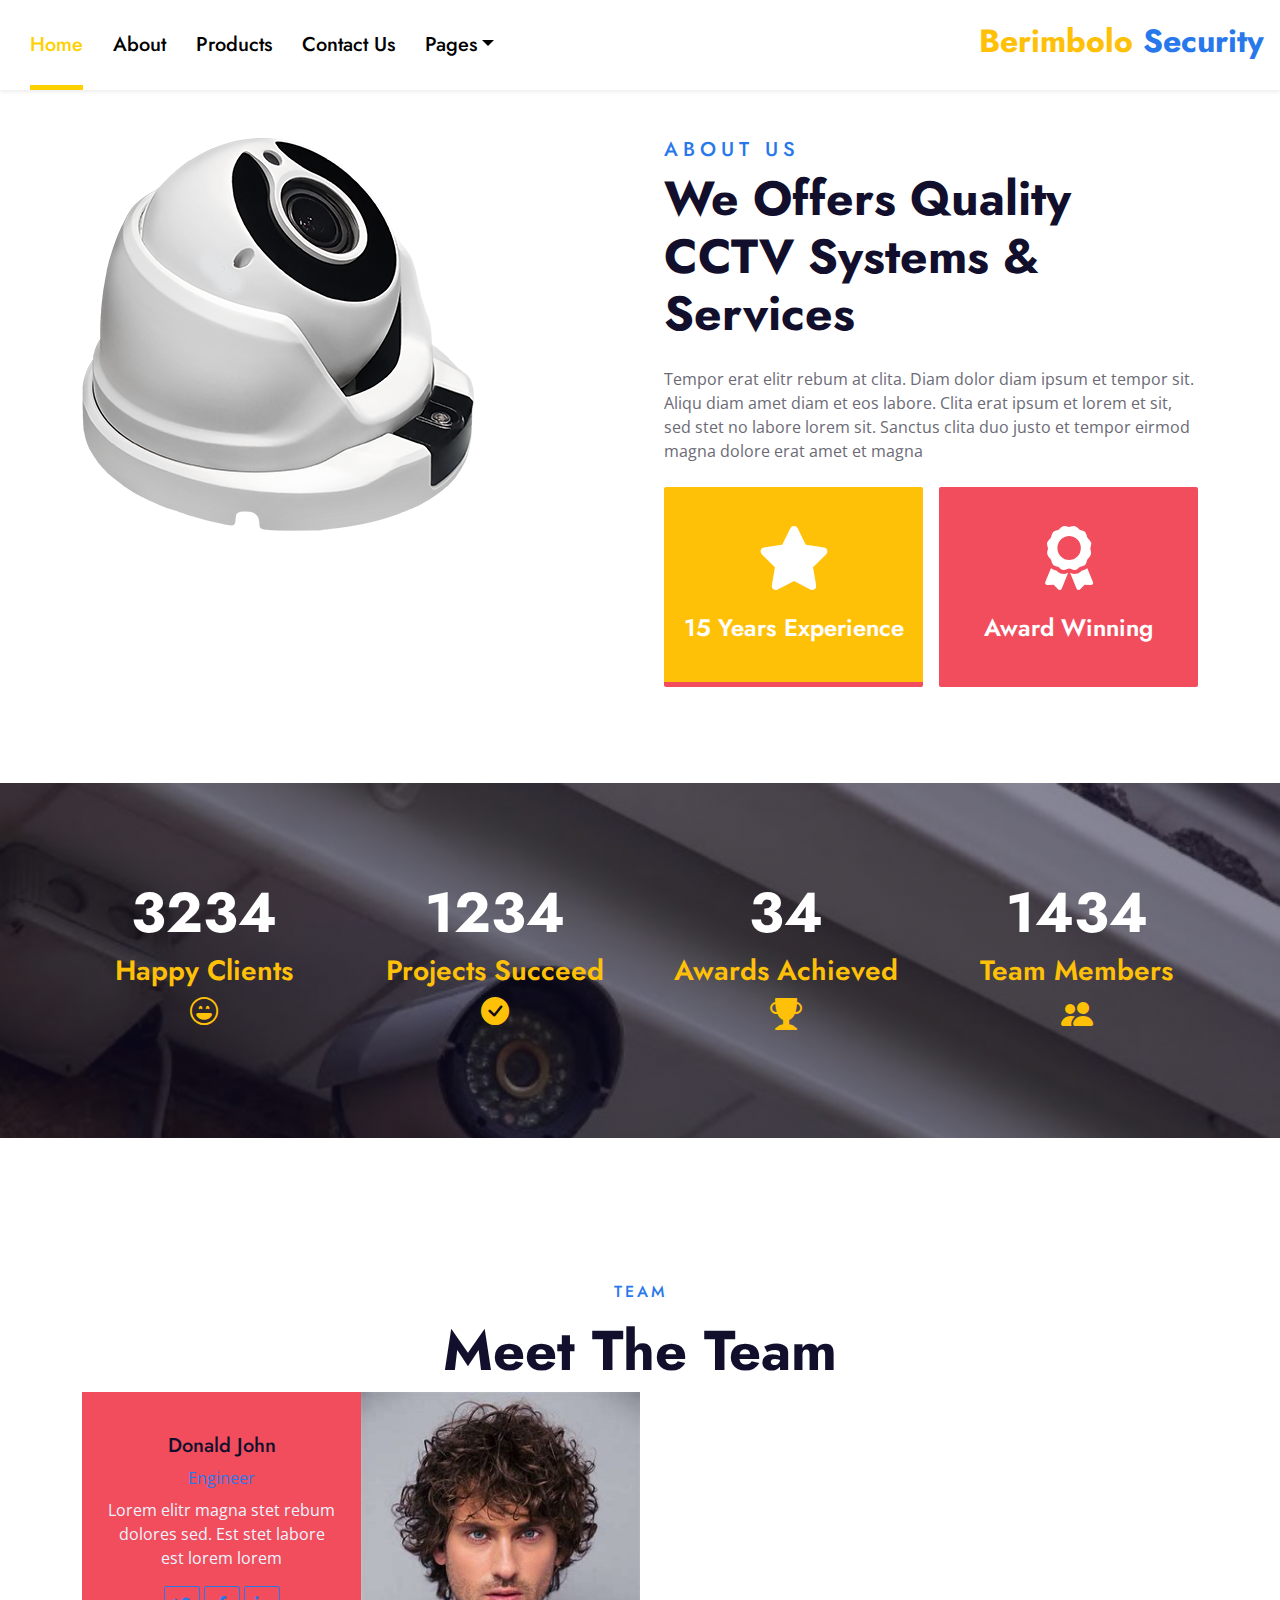
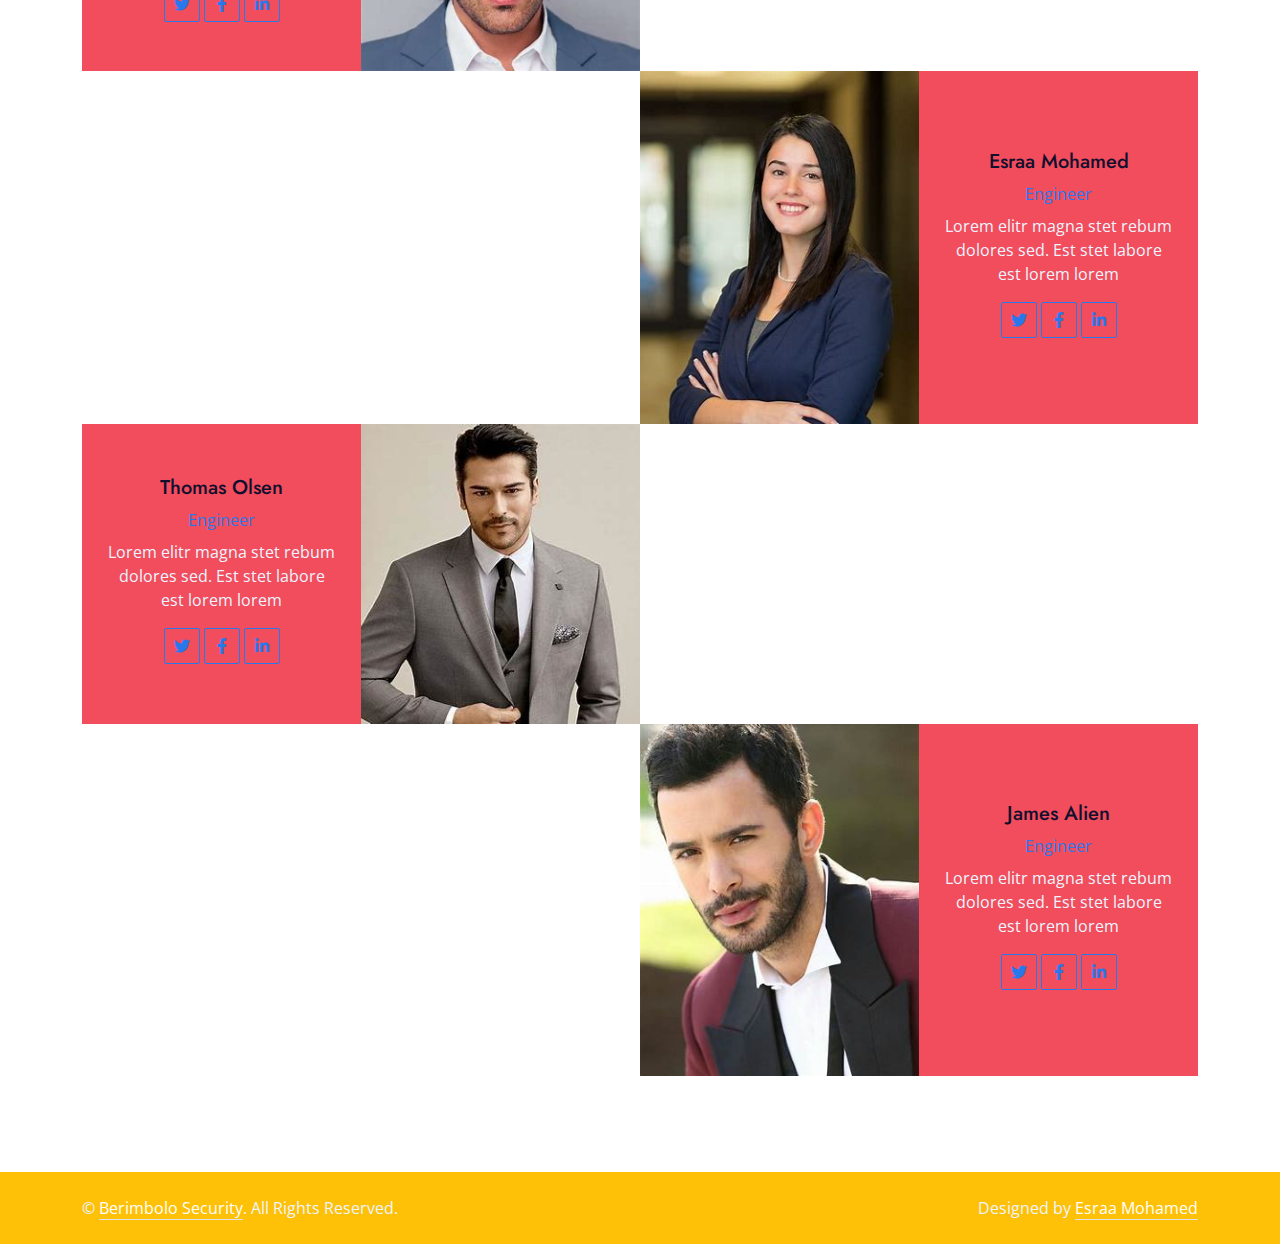
<file: About.html>
<!DOCTYPE html>
<html lang="en">
    <head>
        <meta charset="utf-8">
        <title>We security solution</title>
        <link rel="shortcut icon" href="img/about1.png" type="image/x-icon">
        <meta content="width=device-width, initial-scale=1.0" name="viewport">
        <meta content="Free HTML Templates" name="keywords">
        <meta content="Free HTML Templates" name="description">
    
        <!-- Favicon -->
        <link href="img/favicon.ico" rel="icon">
    
        <!-- Google Web Fonts -->
        <link rel="preconnect" href="https://fonts.gstatic.com">
        <link href="https://fonts.googleapis.com/css2?family=Jost:wght@500;600;700&family=Open+Sans:wght@400;600&display=swap" rel="stylesheet"> 
    
        <!-- Icon Font Stylesheet -->
        <link href="https://cdnjs.cloudflare.com/ajax/libs/font-awesome/5.10.0/css/all.min.css" rel="stylesheet">
        <link href="https://cdn.jsdelivr.net/npm/bootstrap-icons@1.4.1/font/bootstrap-icons.css" rel="stylesheet">
        <link href="lib/flaticon/font/flaticon.css" rel="stylesheet">
    
        <!-- Libraries Stylesheet -->
        <link href="lib/owlcarousel/assets/owl.carousel.min.css" rel="stylesheet">
        <link href="lib/animate/animate.min.css" rel="stylesheet">
    
        <!-- Customized Bootstrap Stylesheet -->
        <link href="css/bootstrap.min.css" rel="stylesheet">
    
        <!-- Template Stylesheet -->
        <link href="css/style.css" rel="stylesheet">
    </head>
<body>

   <!-- Navbar Start -->
   <nav class="navbar navbar-expand-lg bg-white navbar-light shadow-sm py-3 py-lg-0 px-3 px-lg-0">
    <button class="navbar-toggler" type="button" data-bs-toggle="collapse" data-bs-target="#navbarCollapse">
        <span class="navbar-toggler-icon"></span>
    </button>
    <div class="collapse navbar-collapse" id="navbarCollapse">
        <div class="navbar-nav ">
            <a href="index.html"  class="nav-item nav-link active">Home</a>
            <a href="#"  class="nav-item nav-link ">About</a>
            <a href="Product .html"  class="nav-item nav-link ">Products</a>
            <a href="Contact Us.html"  class="nav-item nav-link ">Contact Us </a>
            <div class="nav-item dropdown">
                <a href="#" class="nav-link dropdown-toggle " data-bs-toggle="dropdown">Pages</a>
                <div class="dropdown-menu m-0">
                    <a href="#"  class="dropdown-item">Pricing Plan</a>
                    <a href="#"  class="dropdown-item">Blog Grid</a>
                    <a href="#"  class="dropdown-item">Blog Detail</a>
                    <a href="#" class="dropdown-item">The Team</a>
                    <a href="#" class="dropdown-item">Testimonial</a>
                </div>
            </div>
        </div>
    </div>
    
    <a href="index.html" class="navbar-brand ms-lg-5">
        <h2 class="text-warning">Berimbolo <span class="text-primary">Security </span></h2>
    </a>
</nav>
<!-- Navbar End -->

     <!-- About Start -->
 <div class="container-fluid py-5 wow fadeInUp" data-wow-delay="0.1s">
    <div class="container">
        <div class="row gx-5 wow zoomIn">
          <div class="col-lg-6 mb-5 ">
             <div class="position-relative h-100">
                <figure><img class="img_responsive" src="img/about1.png" alt="#"/></figure>
             </div>
         </div>

       
            <div class="col-lg-6">
                <div class="mb-4">
                    <h5 class="text-primary text-uppercase" style="letter-spacing: 5px;">About Us</h5>
                    <h1 class="display-5 mb-0">We Offers Quality CCTV Systems & Services</h1>
                </div>
                <p class="mb-4">Tempor erat elitr rebum at clita. Diam dolor diam ipsum et tempor sit. Aliqu diam amet diam et eos labore. Clita erat ipsum et lorem et sit, sed stet no labore lorem sit. Sanctus clita duo justo et tempor eirmod magna dolore erat amet et magna</p>
                <div class="row g-3">
                    <div class="col-sm-6 wow zoomIn" data-wow-delay="0.6s">
                        <div class="bg-warning d-flex flex-column justify-content-center text-center border-bottom border-5 border-secondary rounded p-3" style="height: 200px;">
                            <i class="fa fa-star fa-4x text-white mb-4"></i>
                            <h4 class="text-white mb-0">15 Years Experience</h4>
                        </div>
                    </div>
                    <div class="col-sm-6 wow zoomIn" data-wow-delay="0.9s">
                        <div class="bg-secondary d-flex flex-column justify-content-center text-center border-bottom border-5 border-secondary rounded p-3" style="height: 200px;">
                            <i class="fa fa-award fa-4x text-white mb-4"></i>
                            <h4 class="text-white mb-0">Award Winning</h4>
                        </div>
                    </div>
                </div>
            </div>
 
        
 
            
        </div>
    </div>
 </div>
 <!-- About End -->

      <!-- Facts Start -->
<div class="container-fluid facts my-5 py-5 bg-offer"  >
    <div class="container py-5">
        <div class="row g-5">
            <div class="col-sm-6 col-lg-3 wow fadeIn" data-wow-delay="0.1s">
                <h1 class="display-4 text-center text-white" >3234</h1>
                <h3 class=" text-warning text-center">Happy Clients</h3>
                <h3 class=" text-warning text-center"><i class="bi bi-emoji-laughing"></i></h3>
            </div>
            <div class="col-sm-6 col-lg-3 wow fadeIn" data-wow-delay="0.3s">
                <h1 class="display-4 text-center text-white">1234</h1>
                <h3 class="text-warning text-center">Projects Succeed</h3>
                <h3 class="text-warning text-center"><i class="bi bi-check-circle-fill"></i></h3>
            </div>
            <div class="col-sm-6 col-lg-3 wow fadeIn" data-wow-delay="0.5s">
                <h1 class="display-4 text-white text-center" >34</h1>
                <h3 class="text-warning text-center">Awards Achieved</h3>
                <h2 class="text-warning text-center"><i class="bi bi-trophy-fill"></i></h2>
            </div>
            <div class="col-sm-6 col-lg-3 wow fadeIn" data-wow-delay="0.7s">
                <h1 class="display-4 text-center text-white" >1434</h1>
                <h3 class="text-warning text-center"> Team Members</h3>
                <h2 class="text-warning text-center" >  <i class="bi bi-people-fill "></i></h2>
               
            </div>
        </div>
    </div>
</div>

<!-- Facts End -->


 <!-- Team Start -->
 <div class="container-fluid py-5" id="team">
    <div class="container py-5">
        <div class="section-title position-relative text-center">
            <h6 class="text-uppercase text-primary mb-3" style="letter-spacing: 3px;">Team</h6>
            <h1 class="font-secondary display-4">Meet The Team</h1>
        </div>
        <div class="row justify-content-lg-start m-0 mb-4 pb-2 mb-sm-0 pb-sm-0">
            <div class="col-lg-6 p-0">
                <div class="row m-0">
                    <div class="col-sm-6 p-0 text-center">
                        <div class="h-100 d-flex flex-column justify-content-center bg-secondary p-4">
                            <h5 class="mb-2">Donald John</h5>
                            <p class="text-primary font-italic mb-2">Engineer</p>
                            <p class="text-light">Lorem elitr magna stet rebum dolores sed. Est stet labore est lorem lorem</p>
                            <div class="position-relative mb-2">
                                <a class="btn btn-outline-primary btn-square mr-1" href="#"><i class="fab fa-twitter"></i></a>
                                <a class="btn btn-outline-primary btn-square mr-1" href="#"><i class="fab fa-facebook-f"></i></a>
                                <a class="btn btn-outline-primary btn-square mr-1" href="#"><i class="fab fa-linkedin-in"></i></a>
                            </div>
                        </div>
                    </div>
                    <div class="col-sm-6 p-0" style="min-height: 100px;">
                        <img class=" w-100 h-100" src="img/t-1.jpg" style="object-fit: cover;">
                    </div>
                </div>
            </div>
        </div>
        <div class="row justify-content-lg-end m-0 mb-4 pb-2 mb-sm-0 pb-sm-0">
            <div class="col-lg-6 p-0">
                <div class="row m-0">
                    <div class="col-sm-6 p-0" style="min-height: 300px;">
                        <img class=" w-100 h-100" src="img/t-2.jpg" style="object-fit: cover;">
                    </div>
                    <div class="col-sm-6 p-0 text-center">
                        <div class="h-100 d-flex flex-column justify-content-center bg-secondary p-4">
                            <h5 class="mb-2">Esraa Mohamed</h5>
                            <p class="text-primary font-italic mb-2">Engineer</p>
                            <p class="text-light">Lorem elitr magna stet rebum dolores sed. Est stet labore est lorem lorem</p>
                            <div class="position-relative mb-2">
                                <a class="btn btn-outline-primary btn-square mr-1" href="#"><i class="fab fa-twitter"></i></a>
                                <a class="btn btn-outline-primary btn-square mr-1" href="#"><i class="fab fa-facebook-f"></i></a>
                                <a class="btn btn-outline-primary btn-square mr-1" href="#"><i class="fab fa-linkedin-in"></i></a>
                            </div>
                        </div>
                    </div>
                </div>
            </div>
        </div>
        <div class="row justify-content-lg-start m-0 mb-4 pb-2 mb-sm-0 pb-sm-0">
            <div class="col-lg-6 p-0">
                <div class="row m-0">
                    <div class="col-sm-6 p-0 text-center">
                        <div class="h-100 d-flex flex-column justify-content-center bg-secondary p-4">
                            <h5 class="mb-2">Thomas Olsen</h5>
                            <p class="text-primary font-italic mb-2">Engineer</p>
                            <p class="text-light">Lorem elitr magna stet rebum dolores sed. Est stet labore est lorem lorem</p>
                            <div class="position-relative mb-2">
                                <a class="btn btn-outline-primary btn-square mr-1" href="#"><i class="fab fa-twitter"></i></a>
                                <a class="btn btn-outline-primary btn-square mr-1" href="#"><i class="fab fa-facebook-f"></i></a>
                                <a class="btn btn-outline-primary btn-square mr-1" href="#"><i class="fab fa-linkedin-in"></i></a>
                            </div>
                        </div>
                    </div>
                    <div class="col-sm-6 p-0" style="min-height: 300px;">
                        <img class=" w-100 h-100" src="img/t-3.jpg" style="object-fit: cover;">
                    </div>
                </div>
            </div>
        </div>
        <div class="row justify-content-lg-end m-0">
            <div class="col-lg-6 p-0">
                <div class="row m-0">
                    <div class="col-sm-6 p-0" style="min-height: 300px;">
                        <img class=" w-100 h-100" src="img/t-4.jpg" style="object-fit: cover;">
                    </div>
                    <div class="col-sm-6 p-0 text-center">
                        <div class="h-100 d-flex flex-column justify-content-center bg-secondary p-4">
                            <h5 class="mb-2">James Alien</h5>
                            <p class=" text-primary font-italic mb-2">Engineer</p>
                            <p class="text-light">Lorem elitr magna stet rebum dolores sed. Est stet labore est lorem lorem</p>
                            <div class="position-relative mb-2">
                                <a class="btn btn-outline-primary btn-square mr-1" href="#"><i class="fab fa-twitter"></i></a>
                                <a class="btn btn-outline-primary btn-square mr-1" href="#"><i class="fab fa-facebook-f"></i></a>
                                <a class="btn btn-outline-primary btn-square mr-1" href="#"><i class="fab fa-linkedin-in"></i></a>
                            </div>
                        </div>
                    </div>
                </div>
            </div>
        </div>
    </div>
</div>
<!-- Team End -->

 <div class="container-fluid bg-warning text-light py-4">
    <div class="container">
        <div class="row g-5">
            <div class="col-md-6 text-center text-md-start">
                <p class="mb-md-0">&copy; <a class="text-white border-bottom" href="#">Berimbolo Security</a>. All Rights Reserved.</p>
            </div>
            <div class="col-md-6 text-center text-md-end">
                <p class="mb-0">Designed by <a class="text-white border-bottom" href="#">Esraa Mohamed</a></p>
            </div>
        </div>
    </div>
</div>
<!-- JavaScript Libraries -->
<script src="js/jquery-3.4.1.min.js"></script>
<script src="js/bootstrap.bundle.min.js"></script>
<script src="lib/wow/wow.min.js"></script>
<script src="lib/owlcarousel/owl.carousel.min.js"></script>

  <!-- Template Javascript -->
  <script src="js/main.js"></script>
</body>
</html>
</file>
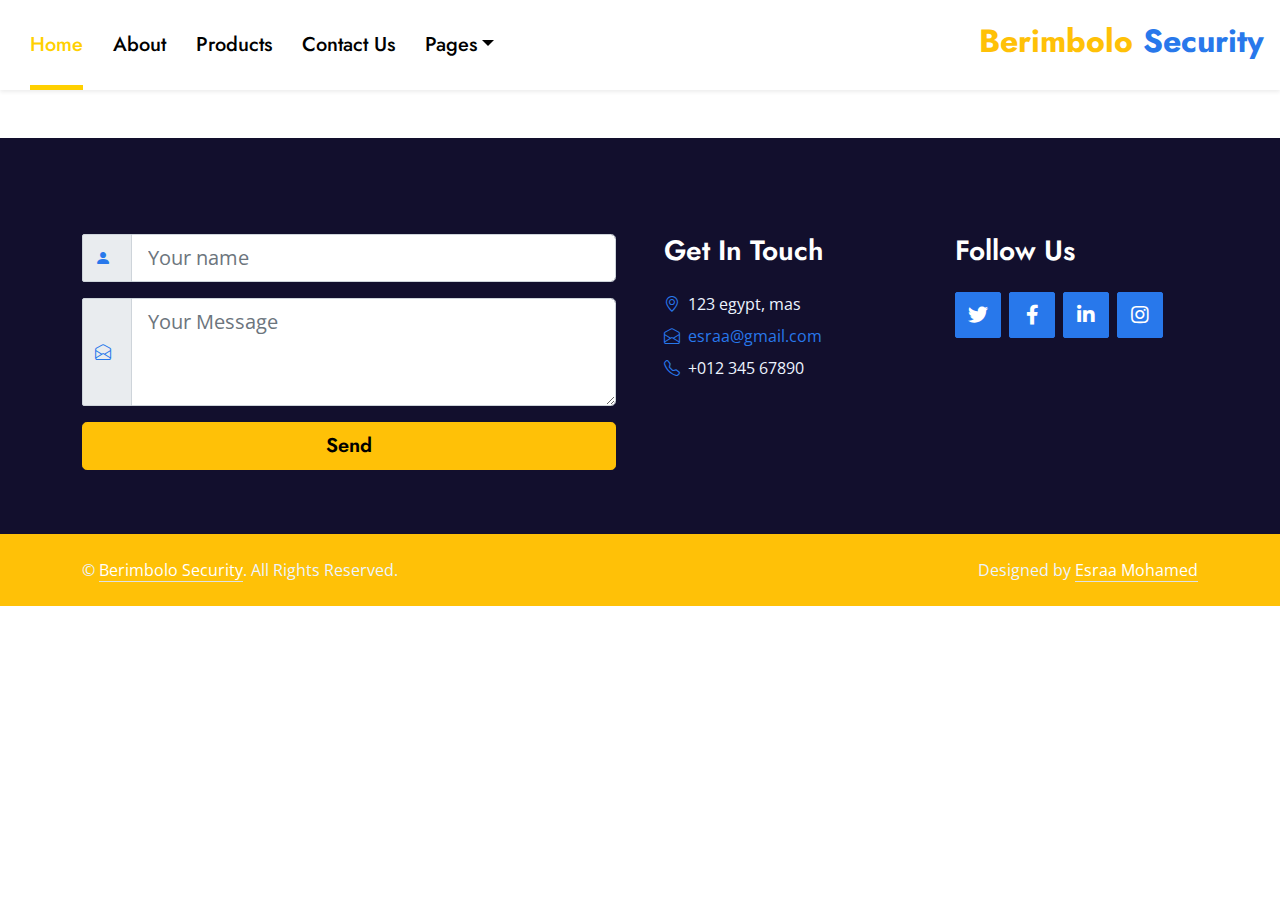
<file: Contact Us.html>
<!DOCTYPE html>
<html lang="en">
    <head>
        <meta charset="utf-8">
        <title>We security solution</title>
        <link rel="shortcut icon" href="img/about1.png" type="image/x-icon">
        <meta content="width=device-width, initial-scale=1.0" name="viewport">
        <meta content="Free HTML Templates" name="keywords">
        <meta content="Free HTML Templates" name="description">
    
        <!-- Favicon -->
        <link href="img/favicon.ico" rel="icon">
    
        <!-- Google Web Fonts -->
        <link rel="preconnect" href="https://fonts.gstatic.com">
        <link href="https://fonts.googleapis.com/css2?family=Jost:wght@500;600;700&family=Open+Sans:wght@400;600&display=swap" rel="stylesheet"> 
    
        <!-- Icon Font Stylesheet -->
        <link href="https://cdnjs.cloudflare.com/ajax/libs/font-awesome/5.10.0/css/all.min.css" rel="stylesheet">
        <link href="https://cdn.jsdelivr.net/npm/bootstrap-icons@1.4.1/font/bootstrap-icons.css" rel="stylesheet">
        <link href="lib/flaticon/font/flaticon.css" rel="stylesheet">
    
        <!-- Libraries Stylesheet -->
        <link href="lib/owlcarousel/assets/owl.carousel.min.css" rel="stylesheet">
        <link href="lib/animate/animate.min.css" rel="stylesheet">
    
        <!-- Customized Bootstrap Stylesheet -->
        <link href="css/bootstrap.min.css" rel="stylesheet">
    
        <!-- Template Stylesheet -->
        <link href="css/style.css" rel="stylesheet">
    </head>
<body>

   <!-- Navbar Start -->
   <nav class="navbar navbar-expand-lg bg-white navbar-light shadow-sm py-3 py-lg-0 px-3 px-lg-0">
    <button class="navbar-toggler" type="button" data-bs-toggle="collapse" data-bs-target="#navbarCollapse">
        <span class="navbar-toggler-icon"></span>
    </button>
    <div class="collapse navbar-collapse" id="navbarCollapse">
        <div class="navbar-nav ">
            <a href="index.html"  class="nav-item nav-link active">Home</a>
            <a href="About.html"  class="nav-item nav-link ">About</a>
            <a href="Product .html"  class="nav-item nav-link ">Products</a>
            <a href="Contact Us.html"  class="nav-item nav-link ">Contact Us </a>
            <div class="nav-item dropdown">
                <a href="#" class="nav-link dropdown-toggle " data-bs-toggle="dropdown">Pages</a>
                <div class="dropdown-menu m-0">
                    <a href="#"  class="dropdown-item">Pricing Plan</a>
                    <a href="#"  class="dropdown-item">Blog Grid</a>
                    <a href="#"  class="dropdown-item">Blog Detail</a>
                    <a href="#" class="dropdown-item">The Team</a>
                    <a href="#" class="dropdown-item">Testimonial</a>
                </div>
            </div>
        </div>
    </div>
    
    <a href="index.html" class="navbar-brand ms-lg-5">
        <h2 class="text-warning">Berimbolo <span class="text-primary">Security </span></h2>
    </a>
</nav>
<!-- Navbar End -->

  

   <!-- Footer Start -->
   <div class="container-fluid bg-dark text-light mt-5 py-5 wow fadeInUp" data-wow-delay="0.1s">
    <div class="container pt-5">
        <div class="row g-5">
            <div class="col-6">
                <div class="input-group mb-3">
                    <span class="input-group-text text-primary"><i class="bi bi-person-fill  me-2 "></i></span>
                    <input type="text" class="form-control form-control-lg" placeholder="Your name" >
                  </div> <!-- name -->
    
            
    
                  <div class="input-group mb-3">
                    <span class="input-group-text text-primary"><i class="bi bi-envelope-open text-primary me-2 "></i></span>
                    <textarea class="form-control form-control-lg" placeholder="Your Message" rows="3"></textarea>
                  </div> <!-- message -->
    
                  <div class="input-group mb-3">
                    <button type="submit" class="btn btn-warning btn-lg w-100" >Send</button>
                  </div> <!-- submit -->
    
                </form>


               
            </div>
            <div class="col-lg-3 col-md-6">
                <h3 class="text-white mb-4">Get In Touch</h3>
                <p class="mb-2"><i class="bi bi-geo-alt text-primary me-2"></i>123 egypt, mas</p>
              <a href="mailto:esraaamohamed101@gmail.com">  <p class="mb-2" ><i class="bi bi-envelope-open text-primary me-2 "></i>esraa@gmail.com</p></a>
                <p class="mb-0"><i class="bi bi-telephone text-primary me-2"></i>+012 345 67890</p>
            </div>
            <div class="col-lg-3 col-md-6">
                <h3 class="text-white mb-4">Follow Us</h3>
                <div class="d-flex">
                    <a class="btn btn-lg btn-primary btn-lg-square rounded me-2" href="#"><i class="fab fa-twitter fw-normal"></i></a>
                    <a class="btn btn-lg btn-primary btn-lg-square rounded me-2" href="#"><i class="fab fa-facebook-f fw-normal"></i></a>
                    <a class="btn btn-lg btn-primary btn-lg-square rounded me-2" href="#"><i class="fab fa-linkedin-in fw-normal"></i></a>
                    <a class="btn btn-lg btn-primary btn-lg-square rounded" href="#"><i class="fab fa-instagram fw-normal"></i></a>
                </div>
            </div>
           
        </div>
    </div>
</div>
<div class="container-fluid bg-warning text-light py-4">
    <div class="container">
        <div class="row g-5">
            <div class="col-md-6 text-center text-md-start">
                <p class="mb-md-0">&copy; <a class="text-white border-bottom" href="#">Berimbolo Security</a>. All Rights Reserved.</p>
            </div>
            <div class="col-md-6 text-center text-md-end">
                <p class="mb-0">Designed by <a class="text-white border-bottom" href="#">Esraa Mohamed</a></p>
            </div>
        </div>
    </div>
</div>
<!-- Footer End -->
<!-- JavaScript Libraries -->
<script src="js/jquery-3.4.1.min.js"></script>
<script src="js/bootstrap.bundle.min.js"></script>
<script src="lib/wow/wow.min.js"></script>
<script src="lib/owlcarousel/owl.carousel.min.js"></script>

  <!-- Template Javascript -->
  <script src="js/main.js"></script>
</body>
</html>
</file>
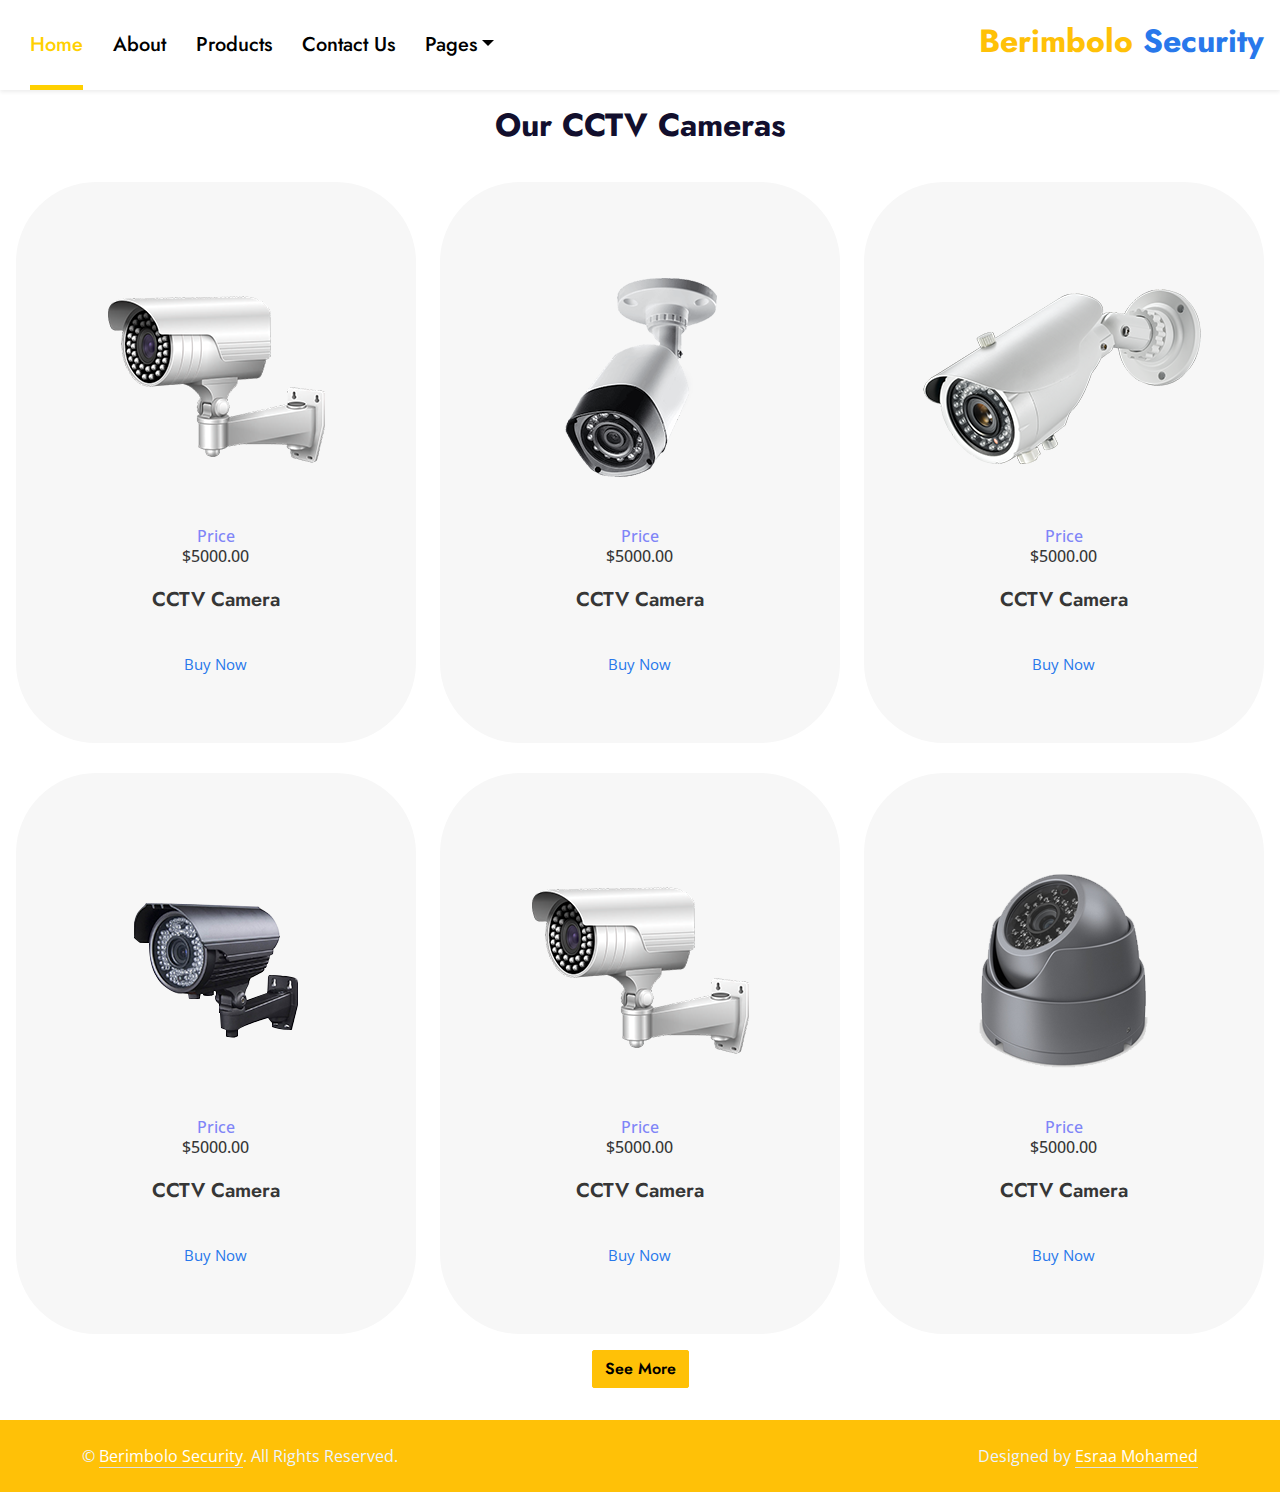
<file: Product .html>
<!DOCTYPE html>
<html lang="en">
    <head>
        <meta charset="utf-8">
        <title>We security solution</title>
        <link rel="shortcut icon" href="img/about1.png" type="image/x-icon">
        <meta content="width=device-width, initial-scale=1.0" name="viewport">
        <meta content="Free HTML Templates" name="keywords">
        <meta content="Free HTML Templates" name="description">
    
        <!-- Favicon -->
        <link href="img/favicon.ico" rel="icon">
    
        <!-- Google Web Fonts -->
        <link rel="preconnect" href="https://fonts.gstatic.com">
        <link href="https://fonts.googleapis.com/css2?family=Jost:wght@500;600;700&family=Open+Sans:wght@400;600&display=swap" rel="stylesheet"> 
    
        <!-- Icon Font Stylesheet -->
        <link href="https://cdnjs.cloudflare.com/ajax/libs/font-awesome/5.10.0/css/all.min.css" rel="stylesheet">
        <link href="https://cdn.jsdelivr.net/npm/bootstrap-icons@1.4.1/font/bootstrap-icons.css" rel="stylesheet">
        <link href="lib/flaticon/font/flaticon.css" rel="stylesheet">
    
        <!-- Libraries Stylesheet -->
        <link href="lib/owlcarousel/assets/owl.carousel.min.css" rel="stylesheet">
        <link href="lib/animate/animate.min.css" rel="stylesheet">
    
        <!-- Customized Bootstrap Stylesheet -->
        <link href="css/bootstrap.min.css" rel="stylesheet">
    
        <!-- Template Stylesheet -->
        <link href="css/style.css" rel="stylesheet">
    </head>
<body>

   <!-- Navbar Start -->
   <nav class="navbar navbar-expand-lg bg-white navbar-light shadow-sm py-3 py-lg-0 px-3 px-lg-0">
    <button class="navbar-toggler" type="button" data-bs-toggle="collapse" data-bs-target="#navbarCollapse">
        <span class="navbar-toggler-icon"></span>
    </button>
    <div class="collapse navbar-collapse" id="navbarCollapse">
        <div class="navbar-nav ">
            <a href="index.html"  class="nav-item nav-link active">Home</a>
            <a href="About.html"  class="nav-item nav-link ">About</a>
            <a href="#"  class="nav-item nav-link ">Products</a>
            <a href="Contact Us.html"  class="nav-item nav-link ">Contact Us </a>
            <div class="nav-item dropdown">
                <a href="#" class="nav-link dropdown-toggle " data-bs-toggle="dropdown">Pages</a>
                <div class="dropdown-menu m-0">
                    <a href="#"  class="dropdown-item">Pricing Plan</a>
                    <a href="#"  class="dropdown-item">Blog Grid</a>
                    <a href="#"  class="dropdown-item">Blog Detail</a>
                    <a href="#" class="dropdown-item">The Team</a>
                    <a href="#" class="dropdown-item">Testimonial</a>
                </div>
            </div>
        </div>
    </div>
    
    <a href="index.html" class="navbar-brand ms-lg-5">
        <h2 class="text-warning">Berimbolo <span class="text-primary">Security </span></h2>
    </a>
</nav>
<!-- Navbar End -->

   <!-- cameras -->
   <!-- <div class="cameras"> -->
    <div class="container-max p-3">
       <div class="row">
          <div class="col-md-12">
             <div class="text-warning titlepage text_align_center text-center ">
                <h2>Our CCTV Cameras</h2>
             </div>
          </div>
       </div>
             <div class="row">
                <div class="col-md-4">
                    <div id="ho_bg" class="cameras_text">
                        <div class="cameras_img text_align_center">
                          <figure><img src="img/camera5.png" alt="#"/></figure>
                        </div>
                        <p>Price<br><span>$5000.00</span></p>
                       <h3>CCTV Camera</h3>
                       <a class="read_more" href="#">Buy Now</a>
                    </div>
                </div>

                 <div class="col-md-4">
                   <div id="ho_bg" class="cameras_text">
                       <div class="cameras_img text_align_center">
                         <figure><img src="img/camera2.png" alt="#"/></figure>
                       </div>
                       <p>Price<br><span>$5000.00</span></p>
                      <h3>CCTV Camera</h3>
                      <a class="read_more"href="#">Buy Now</a>
                   </div>
                </div>
                 <div class="col-md-4">
                   <div id="ho_bg" class="cameras_text">
                       <div class="cameras_img text_align_center">
                         <figure><img src="img/camera3.png" alt="#"/></figure>
                       </div>
                       <p>Price<br><span>$5000.00</span></p>
                      <h3>CCTV Camera</h3>
                      <a class="read_more" href="#">Buy Now</a>
                   </div>
                </div>
                 <div class="col-md-4">
                   <div id="ho_bg" class="cameras_text">
                       <div class="cameras_img text_align_center">
                         <figure><img src="img/camera4.png" alt="#"/></figure>
                       </div>
                       <p>Price<br><span>$5000.00</span></p>
                      <h3>CCTV Camera</h3>
                      <a class="read_more" href="#">Buy Now</a>
                   </div>
                </div>
                 <div class="col-md-4">
                   <div id="ho_bg" class="cameras_text">
                       <div class="cameras_img text_align_center">
                         <figure><img src="img/camera5.png" alt="#"/></figure>
                       </div>
                       <p>Price<br><span>$5000.00</span></p>
                      <h3>CCTV Camera</h3>
                      <a class="read_more" href="#">Buy Now</a>
                   </div>
                </div>
                 <div class="col-md-4">
                   <div id="ho_bg" class="cameras_text">
                       <div class="cameras_img text_align_center">
                         <figure><img src="img/camera6.png"  alt="#"/></figure>
                       </div>
                       <p>Price<br><span>$5000.00</span></p>
                      <h3>CCTV Camera</h3>
                      <a class="read_more" href="#">Buy Now</a>
                   </div>
                </div>
                <div class="col-md-12">
                  <div class="see_camera text-center p-3">
                     <a class="btn btn-warning text-center" href="#">See More</a>
                  </div>
                </div>
             </div>
          </div>
       </div>
    </div>
 </div>
<!-- end cameras -->

       

 <div class="container-fluid bg-warning text-light py-4">
    <div class="container">
        <div class="row g-5">
            <div class="col-md-6 text-center text-md-start">
                <p class="mb-md-0">&copy; <a class="text-white border-bottom" href="#">Berimbolo Security</a>. All Rights Reserved.</p>
            </div>
            <div class="col-md-6 text-center text-md-end">
                <p class="mb-0">Designed by <a class="text-white border-bottom" href="#">Esraa Mohamed</a></p>
            </div>
        </div>
    </div>
</div>
<!-- JavaScript Libraries -->
<script src="js/jquery-3.4.1.min.js"></script>
<script src="js/bootstrap.bundle.min.js"></script>
<script src="lib/wow/wow.min.js"></script>
<script src="lib/owlcarousel/owl.carousel.min.js"></script>

  <!-- Template Javascript -->
  <script src="js/main.js"></script>
</body>
</html>
</file>
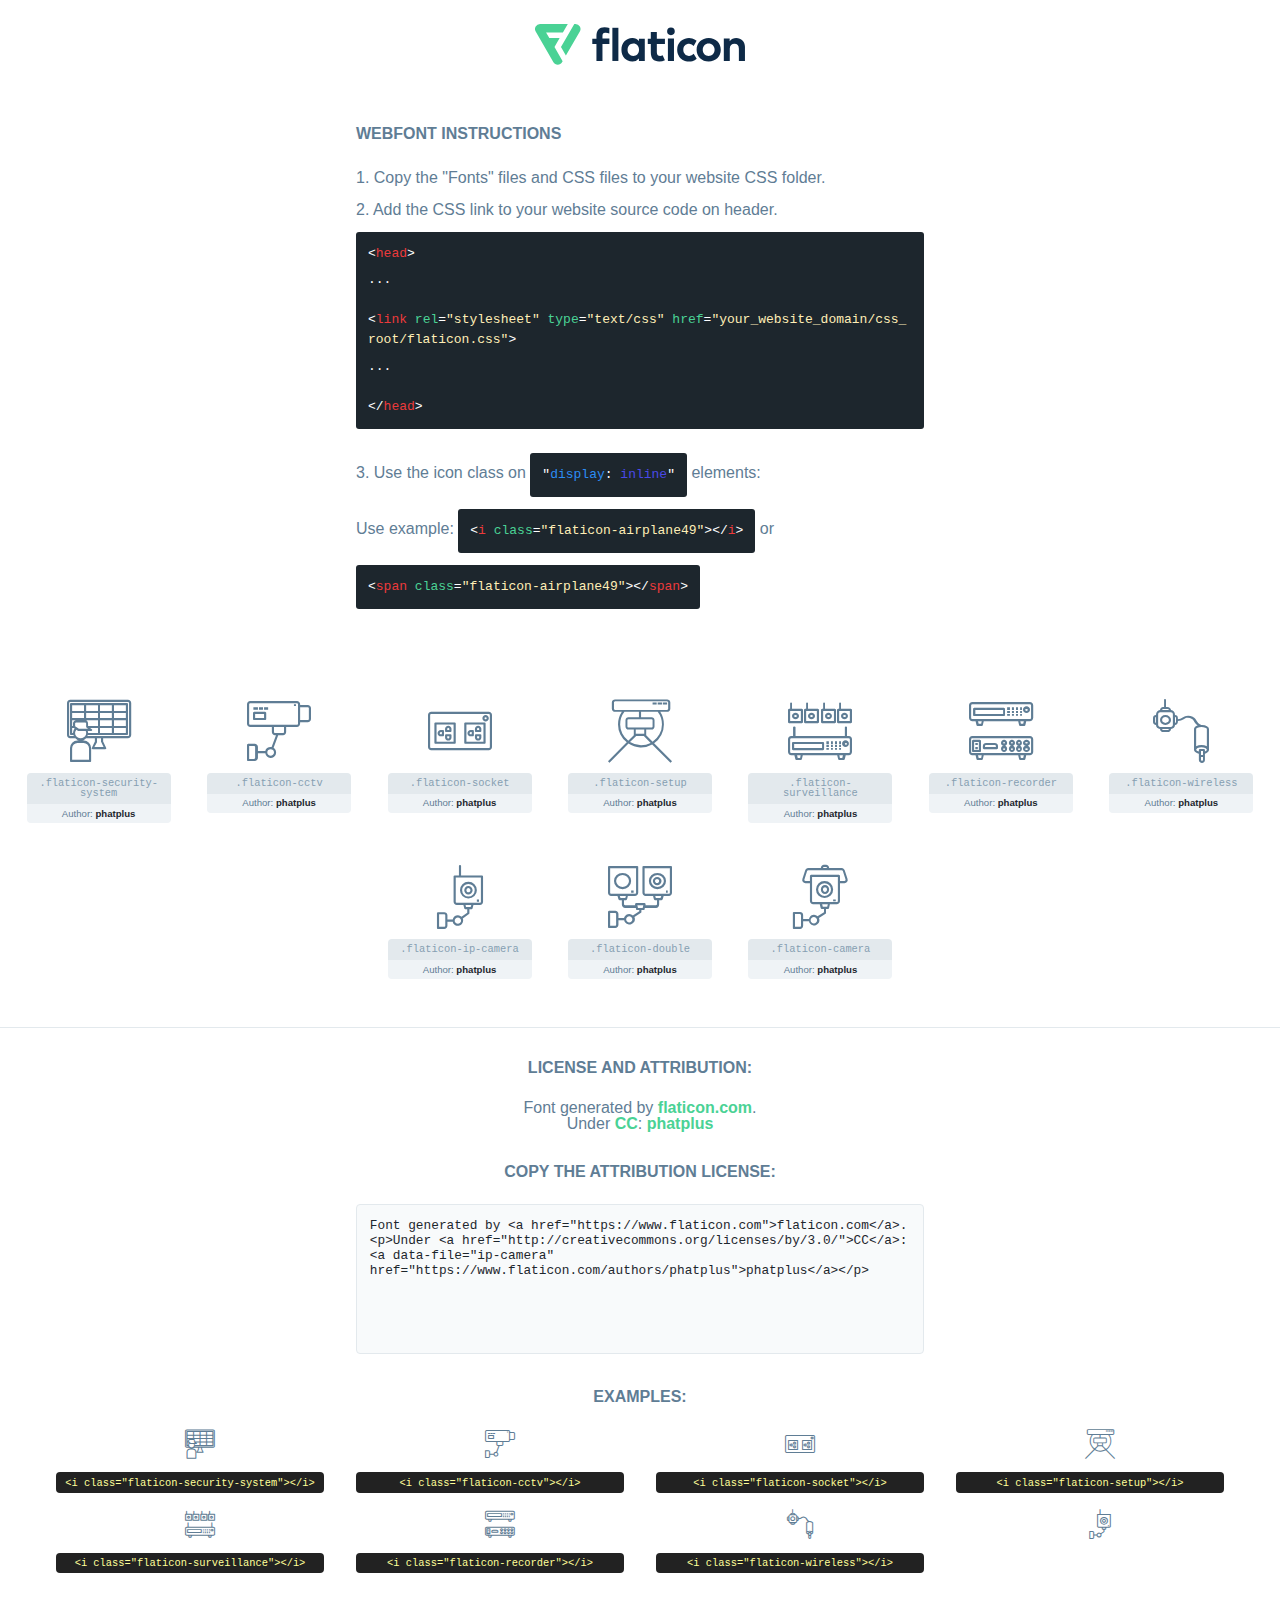
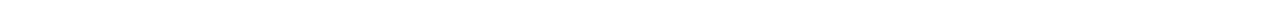
<file: lib/flaticon/font/flaticon.html>
<!DOCTYPE html>
<html lang="en">
<head>
    <title>Flaticon Webfont</title>
    <link rel="stylesheet" type="text/css" href="flaticon.css"/>
    <meta charset="UTF-8">
    <style>
        html, body, div, span, applet, object, iframe,
        h1, h2, h3, h4, h5, h6, p, blockquote, pre,
        a, abbr, acronym, address, big, cite, code,
        del, dfn, em, img, ins, kbd, q, s, samp,
        small, strike, strong, sub, sup, tt, var,
        b, u, i, center,
        dl, dt, dd, ol, ul, li,
        fieldset, form, label, legend,
        table, caption, tbody, tfoot, thead, tr, th, td,
        article, aside, canvas, details, embed,
        figure, figcaption, footer, header, hgroup,
        menu, nav, output, ruby, section, summary,
        time, mark, audio, video {
            margin: 0;
            padding: 0;
            border: 0;
            font-size: 100%;
            font: inherit;
            vertical-align: baseline;
        }

        /* HTML5 display-role reset for older browsers */
        article, aside, details, figcaption, figure,
        footer, header, hgroup, menu, nav, section {
            display: block;
        }

        body {
            line-height: 1;
        }

        ol, ul {
            list-style: none;
        }

        blockquote, q {
            quotes: none;
        }

        blockquote:before, blockquote:after,
        q:before, q:after {
            content: '';
            content: none;
        }

        table {
            border-collapse: collapse;
            border-spacing: 0;
        }

        body {
            font-family: Helvetica, Arial, sans-serif;
            font-size: 16px;
            color: #5f7d95;
        }

        a {
            color: #4AD295;
            font-weight: bold;
            text-decoration: none;
        }

        * {
            -moz-box-sizing: border-box;
            -webkit-box-sizing: border-box;
            box-sizing: border-box;
            margin: 0;
            padding: 0;
        }

        [class^="flaticon-"]:before, [class*=" flaticon-"]:before, [class^="flaticon-"]:after, [class*=" flaticon-"]:after {
            font-family: Flaticon;
            font-size: 30px;
            font-style: normal;
            margin-left: 20px;
            color: #333;
        }

        .wrapper {
            max-width: 600px;
            margin: auto;
            padding: 0 1em;
        }

        .title {
            margin-bottom: 24px;
            text-transform: uppercase;
            font-weight: bold;
        }

        header {
            text-align: center;
            padding: 24px;
        }

        header .logo {
            width: 210px;
            height: auto;
            border: none;
            display: inline-block;
        }

        header strong {
            font-size: 28px;
            font-weight: 500;
            vertical-align: middle;
        }

        .demo {
            margin: 2em auto;
            line-height: 1.25em;
        }

        .demo ul li {
            margin-bottom: 12px;
        }

        .demo ul li code {
            background-color: #1D262D;
            border-radius: 3px;
            padding: 12px;
            display: inline-block;
            color: #fff;
            font-family: Consolas, Monaco, Lucida Console, Liberation Mono, DejaVu Sans Mono, Bitstream Vera Sans Mono, Courier New, monospace;
            font-weight: lighter;
            margin-top: 12px;
            font-size: 13px;
            word-break: break-all;
        }

        .demo ul li code .red {
            color: #EC3A3B;
        }

        .demo ul li code .green {
            color: #4AD295;
        }

        .demo ul li code .yellow {
            color: #FFEEB6;
        }

        .demo ul li code .blue {
            color: #2C8CF4;
        }

        .demo ul li code .purple {
            color: #4949E7;
        }

        .demo ul li code .dots {
            margin-top: 0.5em;
            display: block;
        }

        #glyphs {
            border-bottom: 1px solid #E3E9ED;
            padding: 2em 0;
            text-align: center;
        }

        .glyph {
            display: inline-block;
            width: 9em;
            margin: 1em;
            text-align: center;
            vertical-align: top;
            background: #FFF;
        }

        .glyph .flaticon {
            padding: 10px;
            display: block;
            font-family: "Flaticon";
            font-size: 64px;
            line-height: 1;
        }

        .glyph .flaticon:before {
            font-size: 64px;
            color: #5f7d95;
            margin-left: 0;
        }

        .class-name {
            font-size: 0.65em;
            background-color: #E3E9ED;
            color: #869FB2;
            border-radius: 4px 4px 0 0;
            padding: 0.5em;
            font-family: Consolas, Monaco, Lucida Console, Liberation Mono, DejaVu Sans Mono, Bitstream Vera Sans Mono, Courier New, monospace;
        }

        .author-name {
            font-size: 0.6em;
            background-color: #EFF3F6;
            border-top: 0;
            border-radius: 0 0 4px 4px;
            padding: 0.5em;
        }

        .author-name a {
            color: #1D262D;
        }

        .class-name:last-child {
            font-size: 10px;
            color: #888;
        }

        .class-name:last-child a {
            font-size: 10px;
            color: #555;
        }

        .glyph > input {
            display: block;
            width: 100px;
            margin: 5px auto;
            text-align: center;
            font-size: 12px;
            cursor: text;
        }

        .glyph > input.icon-input {
            font-family: "Flaticon";
            font-size: 16px;
            margin-bottom: 10px;
        }

        .attribution .title {
            margin-top: 2em;
        }

        .attribution textarea {
            background-color: #F8FAFB;
            color: #1D262D;
            padding: 1em;
            border: none;
            box-shadow: none;
            border: 1px solid #E3E9ED;
            border-radius: 4px;
            resize: none;
            width: 100%;
            height: 150px;
            font-size: 0.8em;
            font-family: Consolas, Monaco, Lucida Console, Liberation Mono, DejaVu Sans Mono, Bitstream Vera Sans Mono, Courier New, monospace;
            -webkit-appearance: none;
        }

        .attribution textarea:hover {
            border-color: #CFD9E0;
        }

        .attribution textarea:focus {
            border-color: #4AD295;
        }

        .iconsuse {
            margin: 2em auto;
            text-align: center;
            max-width: 1200px;
        }

        .iconsuse:after {
            content: '';
            display: table;
            clear: both;
        }

        .iconsuse .image {
            float: left;
            width: 25%;
            padding: 0 1em;
        }

        .iconsuse .image p {
            margin-bottom: 1em;
        }

        .iconsuse .image span {
            display: block;
            font-size: 0.65em;
            background-color: #222;
            color: #fff;
            border-radius: 4px;
            padding: 0.5em;
            color: #FFFF99;
            margin-top: 1em;
            font-family: Consolas, Monaco, Lucida Console, Liberation Mono, DejaVu Sans Mono, Bitstream Vera Sans Mono, Courier New, monospace;
        }

        .flaticon:before {
            color: #5f7d95;
        }

        #footer {
            text-align: center;
            background-color: #1D262D;
            color: #869FB2;
            padding: 12px;
            font-size: 14px;
        }

        #footer a {
            font-weight: normal;
        }

        @media (max-width: 960px) {
            .iconsuse .image {
                width: 50%;
            }
        }

        .preview {
            width: 100px;
            display: inline-block;
            margin: 10px;
        }

        .preview .inner {
            display: inline-block;
            width: 100%;
            text-align: center;
            background: #f5f5f5;
            -webkit-border-radius: 3px 3px 0 0;
            -moz-border-radius: 3px 3px 0 0;
            border-radius: 3px 3px 0 0;
        }

        .preview .inner  {
            line-height: 85px;
            font-size: 40px;
            color: #333;
        }

        .label {
            display: inline-block;
            width: 100%;
            box-sizing: border-box;
            padding: 5px;
            font-size: 10px;
            font-family: Monaco, monospace;
            color: #666;
            white-space: nowrap;
            overflow: hidden;
            text-overflow: ellipsis;
            background: #ddd;
            -webkit-border-radius: 0 0 3px 3px;
            -moz-border-radius: 0 0 3px 3px;
            border-radius: 0 0 3px 3px;
            color: #666;
        }
    </style>
</head>
<body>
    <header>
        <a href="https://www.flaticon.com/" target="_blank" class="logo">
            <svg xmlns="http://www.w3.org/2000/svg" viewBox="0 0 394.3 76.5">
                <path d="M156.6,69.4H145.3V7.1h11.3Z" style="fill:#0e2a47"/>
                <path d="M206.2,69.4h-11V64.8a15.4,15.4,0,0,1-12.6,5.7c-11.6,0-20.3-9.5-20.3-22.1s8.8-22.1,20.3-22.1a15.4,15.4,0,0,1,12.6,5.8V27.5h11Zm-32.4-21c0,6.4,4.2,11.6,10.8,11.6s10.8-4.9,10.8-11.6-4.4-11.6-10.8-11.6S173.9,42,173.9,48.4Z"
                      style="fill:#0e2a47"/>
                <path d="M262.5,13.7a7.2,7.2,0,0,1-14.4,0,7.2,7.2,0,1,1,14.4,0ZM261,69.4H249.6v-42H261Z"
                      style="fill:#0e2a47"/>
                <path id="_Trazado_" data-name="&lt;Trazado&gt;"
                      d="M139.6,17.8a16.6,16.6,0,0,0-8-1.4c-3.2.4-4.9,2-4.9,5.9v5.1h13V37.5h-13v32H115.4v-32h-7.8v-10h7.8V22.2c0-9.9,5.2-16.3,15-16.3a23.4,23.4,0,0,1,9.3,1.8Z"
                      style="fill:#0e2a47"/>
                <path d="M235.1,60c-3.5,0-6.3-1.9-6.3-7.1V37.5H244v-10H228.8V15H217.5V27.5h-5.7v10h5.7V53.7c0,10.9,5.3,16.8,15.7,16.8A22.9,22.9,0,0,0,244,68l-4.3-9.1A12.3,12.3,0,0,1,235.1,60Z"
                      style="fill:#0e2a47"/>
                <path d="M348.9,48.4c0,12.6-9.7,22.1-22.7,22.1s-22.7-9.4-22.7-22.1,9.6-22.1,22.7-22.1S348.9,35.8,348.9,48.4Zm-33.9,0c0,6.8,4.8,11.6,11.1,11.6s11.2-4.8,11.2-11.6-4.8-11.6-11.2-11.6S315.1,41.6,315.1,48.4Z"
                      style="fill:#0e2a47"/>
                <path d="M394.3,42.7V69.4H382.9V46.3c0-6.1-3-9.4-8.2-9.4s-8.9,3.2-8.9,9.5v23H354.6v-42h11v4.9c3-4.5,7.6-6.1,12.3-6.1C387.5,26.3,394.3,33,394.3,42.7Z"
                      style="fill:#0e2a47"/>
                <path d="M298,55.7h0a12.4,12.4,0,0,1-8.2,4.2h-.9l-1.8-.2a10,10,0,0,1-7.4-5.6,13.2,13.2,0,0,1-1.2-5.8,13,13,0,0,1,1.3-5.9,10.1,10.1,0,0,1,7.5-5.5h2.4a11.7,11.7,0,0,1,8.3,4.2l5.5-9.6a19.9,19.9,0,0,0-8.1-4.3,23.4,23.4,0,0,0-6.1-.8,25.2,25.2,0,0,0-7.5,1.1,20.9,20.9,0,0,0-8,4.6,21.9,21.9,0,0,0-6.8,16.4,21.9,21.9,0,0,0,6.7,16.3,20.9,20.9,0,0,0,8,4.6,25.2,25.2,0,0,0,7.7,1.2,23.6,23.6,0,0,0,6.2-.8,20,20,0,0,0,8.1-4.4Z"
                      style="fill:#0e2a47"/>
                <path d="M46.3,26.5H26.9L20.8,16H52.4L61.6,0H9.4A9.3,9.3,0,0,0,1.3,4.7a9.3,9.3,0,0,0,0,9.4L34.6,71.8a9.4,9.4,0,0,0,16.2,0l1.1-1.9L36.6,43.3Z"
                      style="fill:#4ad295"/>
                <path d="M84.2,4.7A9.3,9.3,0,0,0,76.1,0H73.8l-25,43.3,9.2,16L84.2,14A9.3,9.3,0,0,0,84.2,4.7Z"
                      style="fill:#4ad295"/>
            </svg>
        </a>
    </header>
    <section class="demo wrapper">

        <p class="title">Webfont Instructions</p>

        <ul>
            <li>
                <span class="num">1. </span>Copy the "Fonts" files and CSS files to your website CSS folder.
            </li>
            <li>
                <span class="num">2. </span>Add the CSS link to your website source code on header.
                <code class="big">
                    &lt;<span class="red">head</span>&gt;
                    <br/><span class="dots">...</span>
                    <br/>&lt;<span class="red">link</span> <span class="green">rel</span>=<span
                        class="yellow">"stylesheet"</span> <span class="green">type</span>=<span
                        class="yellow">"text/css"</span> <span class="green">href</span>=<span class="yellow">"your_website_domain/css_root/flaticon.css"</span>&gt;
                    <br/><span class="dots">...</span>
                    <br/>&lt;/<span class="red">head</span>&gt;
                </code>
            </li>

            <li>
                <p>
                    <span class="num">3. </span>Use the icon class on <code>"<span class="blue">display</span>:<span
                        class="purple"> inline</span>"</code> elements:
                    <br/>
                    Use example: <code>&lt;<span class="red">i</span> <span class="green">class</span>=<span class="yellow">&quot;flaticon-airplane49&quot;</span>&gt;&lt;/<span
                        class="red">i</span>&gt;</code> or <code>&lt;<span class="red">span</span> <span
                        class="green">class</span>=<span class="yellow">&quot;flaticon-airplane49&quot;</span>&gt;&lt;/<span
                        class="red">span</span>&gt;</code>
            </li>
        </ul>

    </section>
    <section id="glyphs">
            <div class="glyph">
                <i class="flaticon flaticon-security-system"></i>
                <div class="class-name">.flaticon-security-system</div>
                <div class="author-name">Author: <a data-file="security-system" href="https://www.flaticon.com/authors/phatplus">phatplus</a> </div>
            </div>

            <div class="glyph">
                <i class="flaticon flaticon-cctv"></i>
                <div class="class-name">.flaticon-cctv</div>
                <div class="author-name">Author: <a data-file="cctv" href="https://www.flaticon.com/authors/phatplus">phatplus</a> </div>
            </div>

            <div class="glyph">
                <i class="flaticon flaticon-socket"></i>
                <div class="class-name">.flaticon-socket</div>
                <div class="author-name">Author: <a data-file="socket" href="https://www.flaticon.com/authors/phatplus">phatplus</a> </div>
            </div>

            <div class="glyph">
                <i class="flaticon flaticon-setup"></i>
                <div class="class-name">.flaticon-setup</div>
                <div class="author-name">Author: <a data-file="setup" href="https://www.flaticon.com/authors/phatplus">phatplus</a> </div>
            </div>

            <div class="glyph">
                <i class="flaticon flaticon-surveillance"></i>
                <div class="class-name">.flaticon-surveillance</div>
                <div class="author-name">Author: <a data-file="surveillance" href="https://www.flaticon.com/authors/phatplus">phatplus</a> </div>
            </div>

            <div class="glyph">
                <i class="flaticon flaticon-recorder"></i>
                <div class="class-name">.flaticon-recorder</div>
                <div class="author-name">Author: <a data-file="recorder" href="https://www.flaticon.com/authors/phatplus">phatplus</a> </div>
            </div>

            <div class="glyph">
                <i class="flaticon flaticon-wireless"></i>
                <div class="class-name">.flaticon-wireless</div>
                <div class="author-name">Author: <a data-file="wireless" href="https://www.flaticon.com/authors/phatplus">phatplus</a> </div>
            </div>

            <div class="glyph">
                <i class="flaticon flaticon-ip-camera"></i>
                <div class="class-name">.flaticon-ip-camera</div>
                <div class="author-name">Author: <a data-file="ip-camera" href="https://www.flaticon.com/authors/phatplus">phatplus</a> </div>
            </div>

            <div class="glyph">
                <i class="flaticon flaticon-double"></i>
                <div class="class-name">.flaticon-double</div>
                <div class="author-name">Author: <a data-file="double" href="https://www.flaticon.com/authors/phatplus">phatplus</a> </div>
            </div>

            <div class="glyph">
                <i class="flaticon flaticon-camera"></i>
                <div class="class-name">.flaticon-camera</div>
                <div class="author-name">Author: <a data-file="camera" href="https://www.flaticon.com/authors/phatplus">phatplus</a> </div>
            </div>

    </section>

    <section class="attribution wrapper"   style="text-align:center;">

        <div class="title">License and attribution:</div><div class="attrDiv">Font generated by <a href="https://www.flaticon.com">flaticon.com</a>. <div><p>Under <a href="http://creativecommons.org/licenses/by/3.0/">CC</a>: <a data-file="ip-camera" href="https://www.flaticon.com/authors/phatplus">phatplus</a></p>  </div>
        </div>
        <div class="title">Copy the Attribution License:</div>

        <textarea onclick="this.focus();this.select();">Font generated by &lt;a href=&quot;https://www.flaticon.com&quot;&gt;flaticon.com&lt;/a&gt;. <p>Under <a href="http://creativecommons.org/licenses/by/3.0/">CC</a>: <a data-file="ip-camera" href="https://www.flaticon.com/authors/phatplus">phatplus</a></p> 
        </textarea>

    </section>

    <section class="iconsuse">

        <div class="title">Examples:</div>
            <div class="image">
                <p>
                    <i class="flaticon flaticon-security-system"></i>
                    <span>&lt;i class=&quot;flaticon-security-system&quot;&gt;&lt;/i&gt;</span>
                </p>
            </div>
            <div class="image">
                <p>
                    <i class="flaticon flaticon-cctv"></i>
                    <span>&lt;i class=&quot;flaticon-cctv&quot;&gt;&lt;/i&gt;</span>
                </p>
            </div>
            <div class="image">
                <p>
                    <i class="flaticon flaticon-socket"></i>
                    <span>&lt;i class=&quot;flaticon-socket&quot;&gt;&lt;/i&gt;</span>
                </p>
            </div>
            <div class="image">
                <p>
                    <i class="flaticon flaticon-setup"></i>
                    <span>&lt;i class=&quot;flaticon-setup&quot;&gt;&lt;/i&gt;</span>
                </p>
            </div>
            <div class="image">
                <p>
                    <i class="flaticon flaticon-surveillance"></i>
                    <span>&lt;i class=&quot;flaticon-surveillance&quot;&gt;&lt;/i&gt;</span>
                </p>
            </div>
            <div class="image">
                <p>
                    <i class="flaticon flaticon-recorder"></i>
                    <span>&lt;i class=&quot;flaticon-recorder&quot;&gt;&lt;/i&gt;</span>
                </p>
            </div>
            <div class="image">
                <p>
                    <i class="flaticon flaticon-wireless"></i>
                    <span>&lt;i class=&quot;flaticon-wireless&quot;&gt;&lt;/i&gt;</span>
                </p>
            </div>
            <div class="image">
                <p>
                    <i class="flaticon flaticon-ip-camera"></i>
</file>
<file: lib/flaticon/font/flaticon.css>
@font-face {
    font-family: "flaticon";
    src: url("./flaticon.ttf?7ecca773380623aac2649a7edcc0a3f2") format("truetype"),
url("./flaticon.woff?7ecca773380623aac2649a7edcc0a3f2") format("woff"),
url("./flaticon.woff2?7ecca773380623aac2649a7edcc0a3f2") format("woff2"),
url("./flaticon.eot?7ecca773380623aac2649a7edcc0a3f2#iefix") format("embedded-opentype"),
url("./flaticon.svg?7ecca773380623aac2649a7edcc0a3f2#flaticon") format("svg");
}

i[class^="flaticon-"]:before, i[class*=" flaticon-"]:before {
    font-family: flaticon !important;
    font-style: normal;
    font-weight: normal !important;
    font-variant: normal;
    text-transform: none;
    line-height: 1;
    -webkit-font-smoothing: antialiased;
    -moz-osx-font-smoothing: grayscale;
}

.flaticon-security-system:before {
    content: "\f101";
}
.flaticon-cctv:before {
    content: "\f102";
}
.flaticon-socket:before {
    content: "\f103";
}
.flaticon-setup:before {
    content: "\f104";
}
.flaticon-surveillance:before {
    content: "\f105";
}
.flaticon-recorder:before {
    content: "\f106";
}
.flaticon-wireless:before {
    content: "\f107";
}
.flaticon-ip-camera:before {
    content: "\f108";
}
.flaticon-double:before {
    content: "\f109";
}
.flaticon-camera:before {
    content: "\f10a";
}
</file>
<file: css/style.css>
/** about **/

.about {
    background: #fefefd;
    padding-top: 200px;
}

.about .titlepage {
    padding-bottom: 0;
}

.about_img figure {
    margin: 0;
    position: relative;
}

.about_img figure::before {
   position: absolute;
   content: "";
   bottom: 0;
   background: #dee4fd;
   left: 0;
   width: 83%;
   height: 100%;
   border-radius: 80px;
}

.about_img figure img {
   z-index: 9999;
   position: relative;
   padding-bottom: 30px;
   text-align: right;
   display: block;
   margin: 0 auto;
   margin-right: 0;
   padding: 70px 0;
}


.about .titlepage p {
    line-height: 30px;
    padding-top: 45px;
    padding-bottom: 70px;
   }


/** end about **/





:root {
    --primary: #ffd000;
    --secondary: #F14D5D;
    --light: #000000;
    --dark: #000000;
}

[class^=flaticon-]:before,
[class*=" flaticon-"]:before,
[class^=flaticon-]:after,
[class*=" flaticon-"]:after {
    font-size: inherit;
    margin-left: 0;
}

h1,
h2,
.font-weight-bold {
    font-weight: 700 !important;
}

h3,
h4,
.font-weight-semi-bold {
    font-weight: 600 !important;
}

h5,
h6,
.font-weight-medium {
    font-weight: 500 !important;
}

.btn {
    font-family: 'Jost', sans-serif;
    font-weight: 600;
    transition: .5s;
}

.btn-primary,
.btn-secondary,
.btn-primary:hover,
.btn-secondary:hover {
    color: #FFFFFF;
}

.btn-primary:hover {
    background: var(--secondary);
    border-color: var(--secondary);
}

.btn-secondary:hover {
    background: var(--primary);
    border-color: var(--primary);
}

.btn-square {
    width: 36px;
    height: 36px;
}

.btn-sm-square {
    width: 28px;
    height: 28px;
}

.btn-lg-square {
    width: 46px;
    height: 46px;
}

.btn-square,
.btn-sm-square,
.btn-lg-square {
    padding-left: 0;
    padding-right: 0;
    text-align: center;
}

.back-to-top {
    position: fixed;
    display: none;
    right: 45px;
    bottom: 45px;
    z-index: 99;
}

.navbar-light .navbar-nav .nav-link {
    font-family: 'Jost', sans-serif;
    position: relative;
    margin-left: 30px;
    padding: 30px 0;
    font-size: 20px;
    font-weight: 500;
    color: var(--dark);
    outline: none;
    transition: .5s;
}

.sticky-top.navbar-light .navbar-nav .nav-link {
    padding: 20px 0;
}

.navbar-light .navbar-nav .nav-link:hover,
.navbar-light .navbar-nav .nav-link.active {
    color: var(--primary);
}

@media (min-width: 992px) {
    .navbar-light .navbar-nav .nav-link::before {
        position: absolute;
        content: "";
        width: 0;
        height: 5px;
        bottom: 0;
        left: 50%;
        background: var(--primary);
        transition: .5s;
    }

    .navbar-light .navbar-nav .nav-link:hover::before,
    .navbar-light .navbar-nav .nav-link.active::before {
        width: 100%;
        left: 0;
    }

    .navbar-light .navbar-nav .nav-link.nav-contact::before {
        display: none;
    }
}

@media (max-width: 991.98px) {
    .navbar-light .navbar-nav .nav-link  {
        margin-left: 0;
        padding: 10px 0;
    }
}

.carousel-caption {
    top: 0;
    left: 0;
    right: 0;
    bottom: 0;
    background: rgba(18, 15, 45, .5);
    z-index: 1;
}

@media (max-width: 576px) {
    .carousel-caption h5 {
        font-size: 14px;
        font-weight: 500 !important;
    }

    .carousel-caption h1 {
        font-size: 30px;
        font-weight: 600 !important;
    }
}

.carousel-control-prev,
.carousel-control-next {
    width: 10%;
}

.carousel-control-prev-icon,
.carousel-control-next-icon {
    width: 3rem;
    height: 3rem;
}

.carousel-indicators {
    align-items: flex-end;
}

.carousel-indicators [data-bs-target] {
    width: 5px;
    height: 25px;
}

.carousel-indicators .active {
    height: 45px;
}

.hero-header {
    background: linear-gradient(rgba(18, 15, 45, .5), rgba(18, 15, 45, .5)), url(../img/carousel-1.jpg) top right no-repeat;
    background-size: cover;
}

.service-item div {
    z-index: 1;
}

.service-item div::after {
    position: absolute;
    content: "";
    width: 0;
    height: 100%;
    top: 0;
    left: 0;
    border-radius: 2px 2px 0 0;
    transition: .5s;
    z-index: -1;
}

.service-item div:hover::after {
    width: 100%;
    background: var(--primary);
}

.service-item * {
    transition: .5s;
}

.service-item:hover * {
    color: var(--light) !important;
}

.bg-offer {
    background: linear-gradient(rgba(18, 15, 45, .5), rgba(18, 15, 45, .5)), url(../img/offer.jpg) top right no-repeat;
    background-size: cover;
}

.testimonial-carousel .owl-dots {
    height: 45px;
    margin-top: 5px;
    display: flex;
    align-items: flex-end;
    justify-content: center;
}

.testimonial-carousel .owl-dot {
    position: relative;
    display: inline-block;
    margin: 0 5px;
    width: 5px;
    height: 25px;
    background: #DDDDDD;
    transition: .5s;
}

.testimonial-carousel .owl-dot.active {
    height: 45px;
    background: var(--primary);
}

.testimonial-carousel .owl-item .testimonial-text,
.testimonial-carousel .owl-item .testimonial-text * {
    transition: .5s;
}

.testimonial-carousel .owl-item.center .testimonial-text {
    background: var(--primary) !important;
}

.testimonial-carousel .owl-item.center .testimonial-text * {
    color: #FFFFFF !important;
}

.blog-date {
    position: absolute;
    width: 90px;
    height: 65px;
    top: 75px;
    left: -25px;
    display: flex;
    align-items: center;
    justify-content: center;
    flex-direction: column;
    background: var(--secondary);
}

.blog-date::after {
    position: absolute;
    content: "";
    width: 0;
    height: 0;
    top: -25px;
    left: 0;
    border: 13px solid;
    border-color: transparent #D34351 #D34351 transparent;
    z-index: -1;
}



/** cameras **/

.cameras {
    padding-top: 200px;
    background: #fefefd;
}
.cameras .titlepage {
    padding-bottom: 20px;
}
.cameras .titlepage p {
    padding-top: 5px;
}
.cameras_text {
   text-align: center;
   margin-top: 30px;
   background: #f7f7f7;
   padding: 90px 0 60px 0;
   border-radius: 80px;
   transition: ease-in all 0.5s;
}
.cameras_img figure {
   margin: 0;
}
.cameras_text p { 
   color: #7f85f7; 
   font-weight: 500;
   padding-top: 44px; 
   line-height: 20px;
   transition: ease-in all 0.5s;
}
.cameras_text p span {
   color: #363636;
   transition: ease-in all 0.5s;
}
.cameras_text h3 {
   color: #363636;
   font-size: 20px;
   line-height: 20px;
   padding-top: 8px;
   font-weight: bold;
   padding-bottom: 27px;
   transition: ease-in all 0.5s;
}
.cameras_text .read_more { 
   border-radius: 5px; 
   font-weight: normal; 
   font-size: 15px;
   max-width: 128px; 
   height: 38px; 
   line-height: 38px;
   transition: ease-in all 0.5s; 
}
#ho_bg:hover.cameras_text {
   background: #ffd20b;
   transition: ease-in all 0.5s;
   cursor: pointer;
}
#ho_bg:hover.cameras_text p {
   color: #fff;
   transition: ease-in all 0.5s;
}
#ho_bg:hover.cameras_text p span {
   color: #fff;
   transition: ease-in all 0.5s;
}
#ho_bg:hover.cameras_text h3 {
   color: #fff;
   transition: ease-in all 0.5s;
}
#ho_bg:hover.cameras_text .read_more {
   background: #fff;
   color: #000;
   transition: ease-in all 0.5s;
}
.see_camera .read_more {
   margin: 0 auto;
   display: block;
   margin-top: 80px;
}

/* end cameras */
</file>
